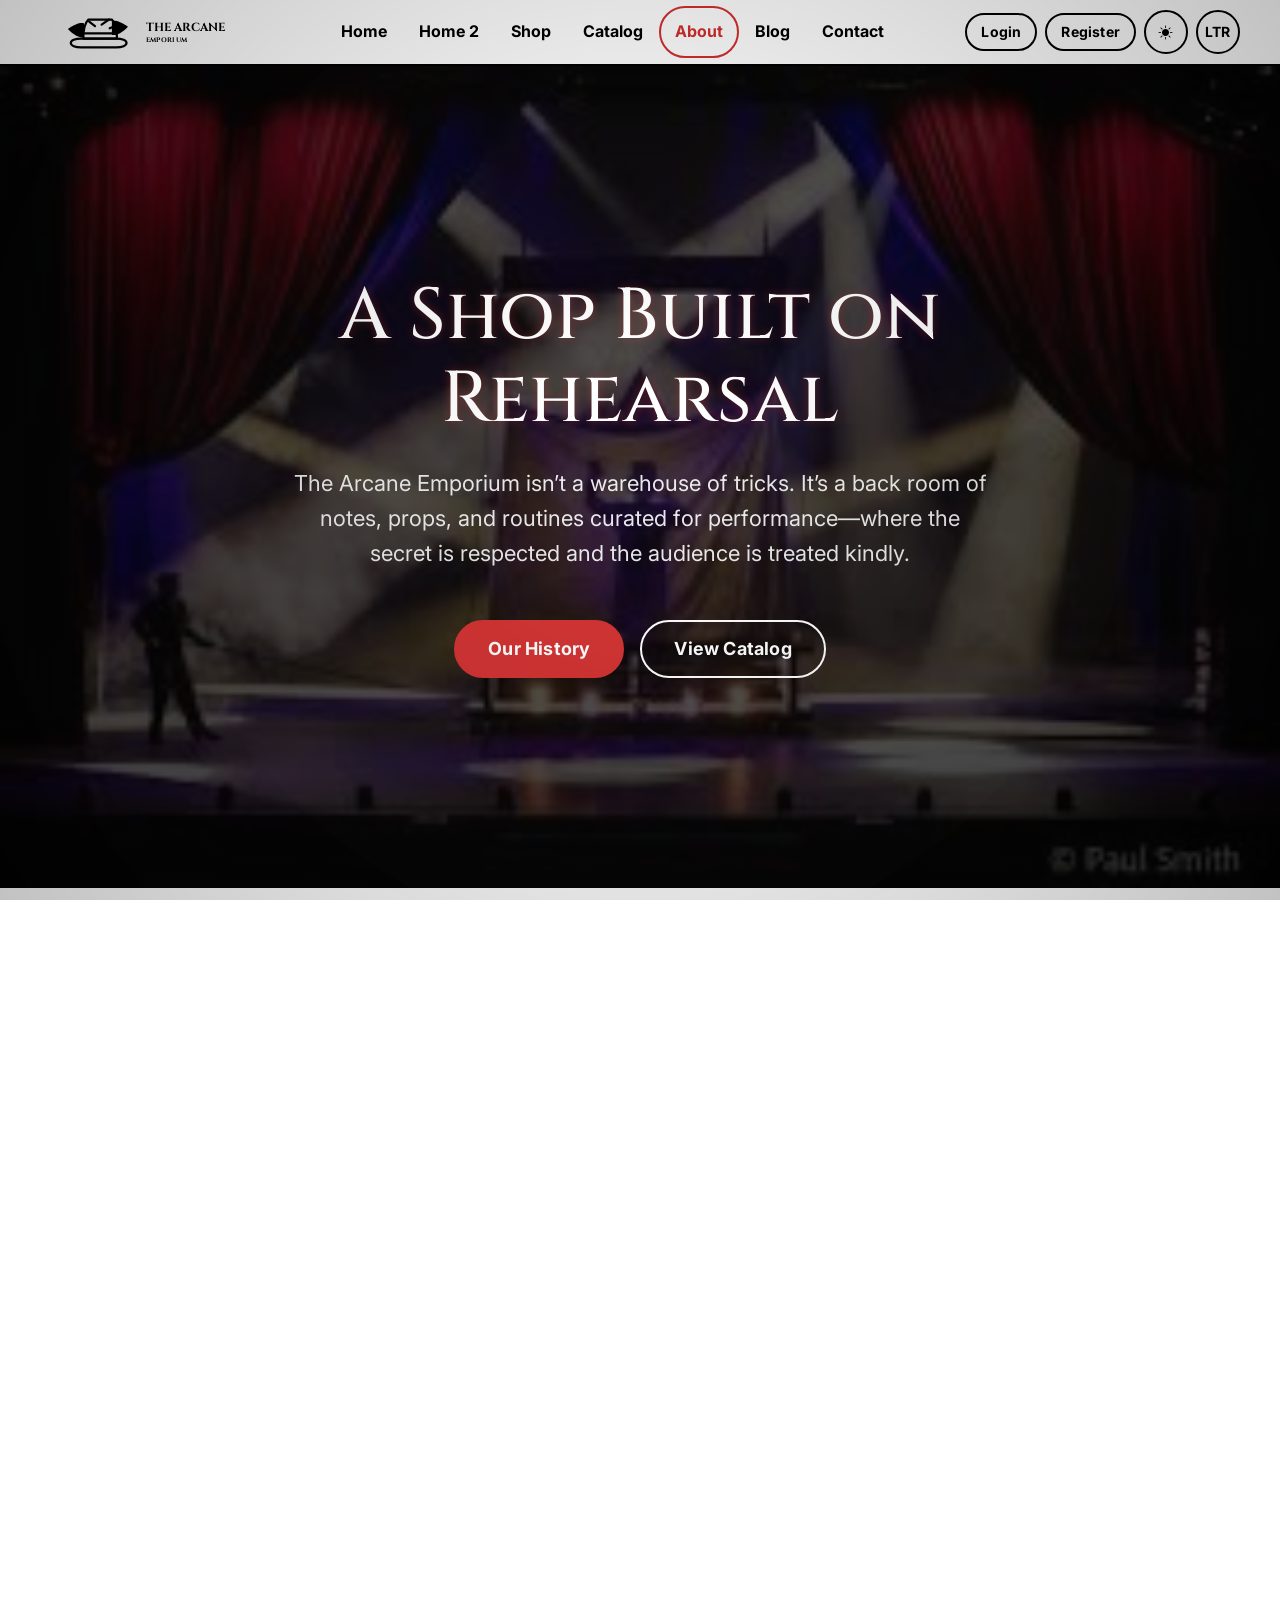
<file: about.html>
<!doctype html>
<html lang="en" dir="ltr">
  <head>
    <meta charset="utf-8" />
    <meta name="viewport" content="width=device-width, initial-scale=1" />
    <title>About — The Arcane Emporium</title>
    <meta name="description" content="Learn the story of The Arcane Emporium: a hidden shop founded on craft, rehearsal, and respect for the method." />
    <link rel="canonical" href="about.html" />

    <link rel="icon" type="image/svg+xml" href="assets/images/logo.svg" />

    <link rel="preconnect" href="https://fonts.googleapis.com" />
    <link rel="preconnect" href="https://fonts.gstatic.com" crossorigin />
    <link href="https://fonts.googleapis.com/css2?family=Cinzel:wght@600;700&family=Inter:wght@400;600;700;800&display=swap" rel="stylesheet" />

    <link href="https://cdn.jsdelivr.net/npm/bootstrap@5.3.3/dist/css/bootstrap.min.css" rel="stylesheet" />
    <link href="https://cdn.jsdelivr.net/npm/bootstrap-icons@1.11.3/font/bootstrap-icons.min.css" rel="stylesheet" />
    <link href="assets/css/style.css" rel="stylesheet" />
    <link href="assets/css/dark-mode.css" rel="stylesheet" />
    <link href="assets/css/rtl.css" rel="stylesheet" />

    <script type="application/ld+json">
      {
        "@context": "https://schema.org",
        "@type": "AboutPage",
        "name": "About The Arcane Emporium",
        "url": "about.html",
        "isPartOf": { "@type": "WebSite", "name": "The Arcane Emporium", "url": "index.html" }
      }
    </script>
  </head>
  <body data-ae-page="about">
    <a class="ae-skip" href="#main">Skip to content</a>
    <div data-ae-header></div>

    <main id="main">
    <section class="ae-section ae-section--full ae-dark-stage"
      style="background: linear-gradient(rgba(0,0,0,0.7), rgba(0,0,0,0.7)), url('assets/images/theater.jfif') center/cover no-repeat;">
      <div class="ae-container text-center">
        <div class="mx-auto" style="max-width: 800px;">
          <h1 class="ae-display mb-3" style="font-size: clamp(48px, 6vw, 72px);">A Shop Built on Rehearsal</h1>
          <p class="mt-4 mb-5 mx-auto" style="font-size: 22px; max-width: 50ch; line-height: 1.6; opacity: 0.9;">
            The Arcane Emporium isn’t a warehouse of tricks. It’s a back room of notes, props, and routines curated for performance—where the secret is respected
            and the audience is treated kindly.
          </p>
          <div class="d-flex align-items-center justify-content-center gap-3 flex-wrap">
            <a class="ae-btn ae-shimmer" href="#history" style="padding: 14px 32px; font-size: 18px;">
              Our History
            </a>
            <a class="ae-btn ae-btn--ghost" href="catlog.html" style="padding: 14px 32px; font-size: 18px;">
              View Catalog
            </a>
          </div>
        </div>
      </div>
    </section>

      <section id="history" class="ae-section">
        <div class="ae-container">
          <div class="row align-items-center g-4">
            <div class="col-lg-6">
              <div class="ae-feature">
                <h2 class="m-0">Origin story</h2>
                <p class="mt-3 mb-0" style="max-width:82ch;font-size:18px">
                  In 1987, a small group of performers began trading method notes behind a bookshop’s false wall. What started as a whisper network became a catalog,
                  then a community. We kept the same rule the whole time: describe the effect honestly, teach the handling responsibly, and never sell exposure.
                </p>
              </div>
            </div>
            <div class="col-lg-6">
              <div class="ae-card p-0 overflow-hidden">
                <img src="assets/images/shop_interior.png" alt="Interior of an old magic shop" class="w-100" style="height:400px; object-fit:cover; display:block" />
              </div>
            </div>
          </div>
        </div>
      </section>

      <section class="ae-section">
        <div class="ae-container">
          <h2 class="m-0">Timeline</h2>
          <p class="mt-2 mb-4" style="max-width:70ch">Not milestones—chapters. Each one written in performance dust.</p>

          <div class="ae-grid-2x2">
            <article class="ae-card p-0 overflow-hidden">
              <img src="assets/images/false.jpg" alt="A hidden shelf" class="w-100" style="height:200px; object-fit:cover" />
              <div class="p-4">
                <h3 class="m-0">1987 — The hidden shelf</h3>
                <p class="mt-3 mb-0">A false wall, a borrowed key, and the first binder of routines: cards, coins, and quiet astonishment.</p>
              </div>
            </article>
            <article class="ae-card p-0 overflow-hidden">
              <img src="assets/images/ancbook.jpg" alt="A catalog of magic" class="w-100" style="height:200px; object-fit:cover" />
              <div class="p-4">
                <h3 class="m-0">1999 — The catalog of effects</h3>
                <p class="mt-3 mb-0">We stopped listing props. We started listing outcomes: what the audience remembers the next day.</p>
              </div>
            </article>
            <article class="ae-card p-0 overflow-hidden">
              <img src="assets/images/envo.jfif" alt="Rehearsal letters" class="w-100" style="height:200px; object-fit:cover" />
              <div class="p-4">
                <h3 class="m-0">2012 — The rehearsal letters</h3>
                <p class="mt-3 mb-0">Weekly notes shipped with orders: scripting, timing, audience handling, and how to fail gracefully.</p>
              </div>
            </article>
            <article class="ae-card p-0 overflow-hidden">
              <img src="assets/images/performance_stage.png" alt="Magic performance" class="w-100" style="height:200px; object-fit:cover" />
              <div class="p-4">
                <h3 class="m-0">2026 — The Inner Circle</h3>
                <p class="mt-3 mb-0">A membership for those who want to practice: curated routines, performance drills, and honest reviews.</p>
              </div>
            </article>
          </div>
        </div>
      </section>

      <section class="ae-section ae-dark-stage">
        <div class="ae-container">
          <div class="ae-emboss">
            <h2 class="m-0">We sell wonder, not just props.</h2>
            <p class="mt-3 mb-0" style="max-width:78ch;margin-inline:auto">
              A prop is a tool. Wonder is what happens when the tool disappears from the audience’s mind and the impossible becomes the only explanation they have.
            </p>
          </div>
        </div>
      </section>

      <section class="ae-section">
        <div class="ae-container">
          <h2 class="m-0">What we value</h2>
          <p class="mt-2 mb-4" style="max-width:70ch">Four promises we keep with every listing and every order.</p>

          <div class="ae-grid-2x2">
            <article class="ae-card">
              <h3 class="m-0">Respect for method</h3>
              <p class="mt-3 mb-0">We never teach secrets in marketing. We teach them responsibly after purchase, with clear conditions.</p>
            </article>
            <article class="ae-card">
              <h3 class="m-0">Honest difficulty</h3>
              <p class="mt-3 mb-0">If it needs rehearsal, we say so. If it’s angle-sensitive, we say so. If it’s bold, we say so.</p>
            </article>
            <article class="ae-card">
              <h3 class="m-0">Performance over collecting</h3>
              <p class="mt-3 mb-0">We curate for routines you’ll do, not shelves you’ll fill. The best trick is the one you can repeat.</p>
            </article>
            <article class="ae-card">
              <h3 class="m-0">Audience care</h3>
              <p class="mt-3 mb-0">We design around spectators. The goal is astonishment with dignity—never embarrassment.</p>
            </article>
          </div>

          <div class="mt-4 d-flex align-items-center gap-2 flex-wrap">
            <a class="ae-btn" href="catlog.html">Browse the catalog</a>
            <a class="ae-btn ae-btn--ghost" href="contact.html">Ask a question</a>
          </div>
        </div>
      </section>
    </main>

    <div data-ae-footer></div>

    <script src="https://cdn.jsdelivr.net/npm/bootstrap@5.3.3/dist/js/bootstrap.bundle.min.js"></script>
    <script src="assets/js/main.js"></script>
  </body>
</html>
</file>
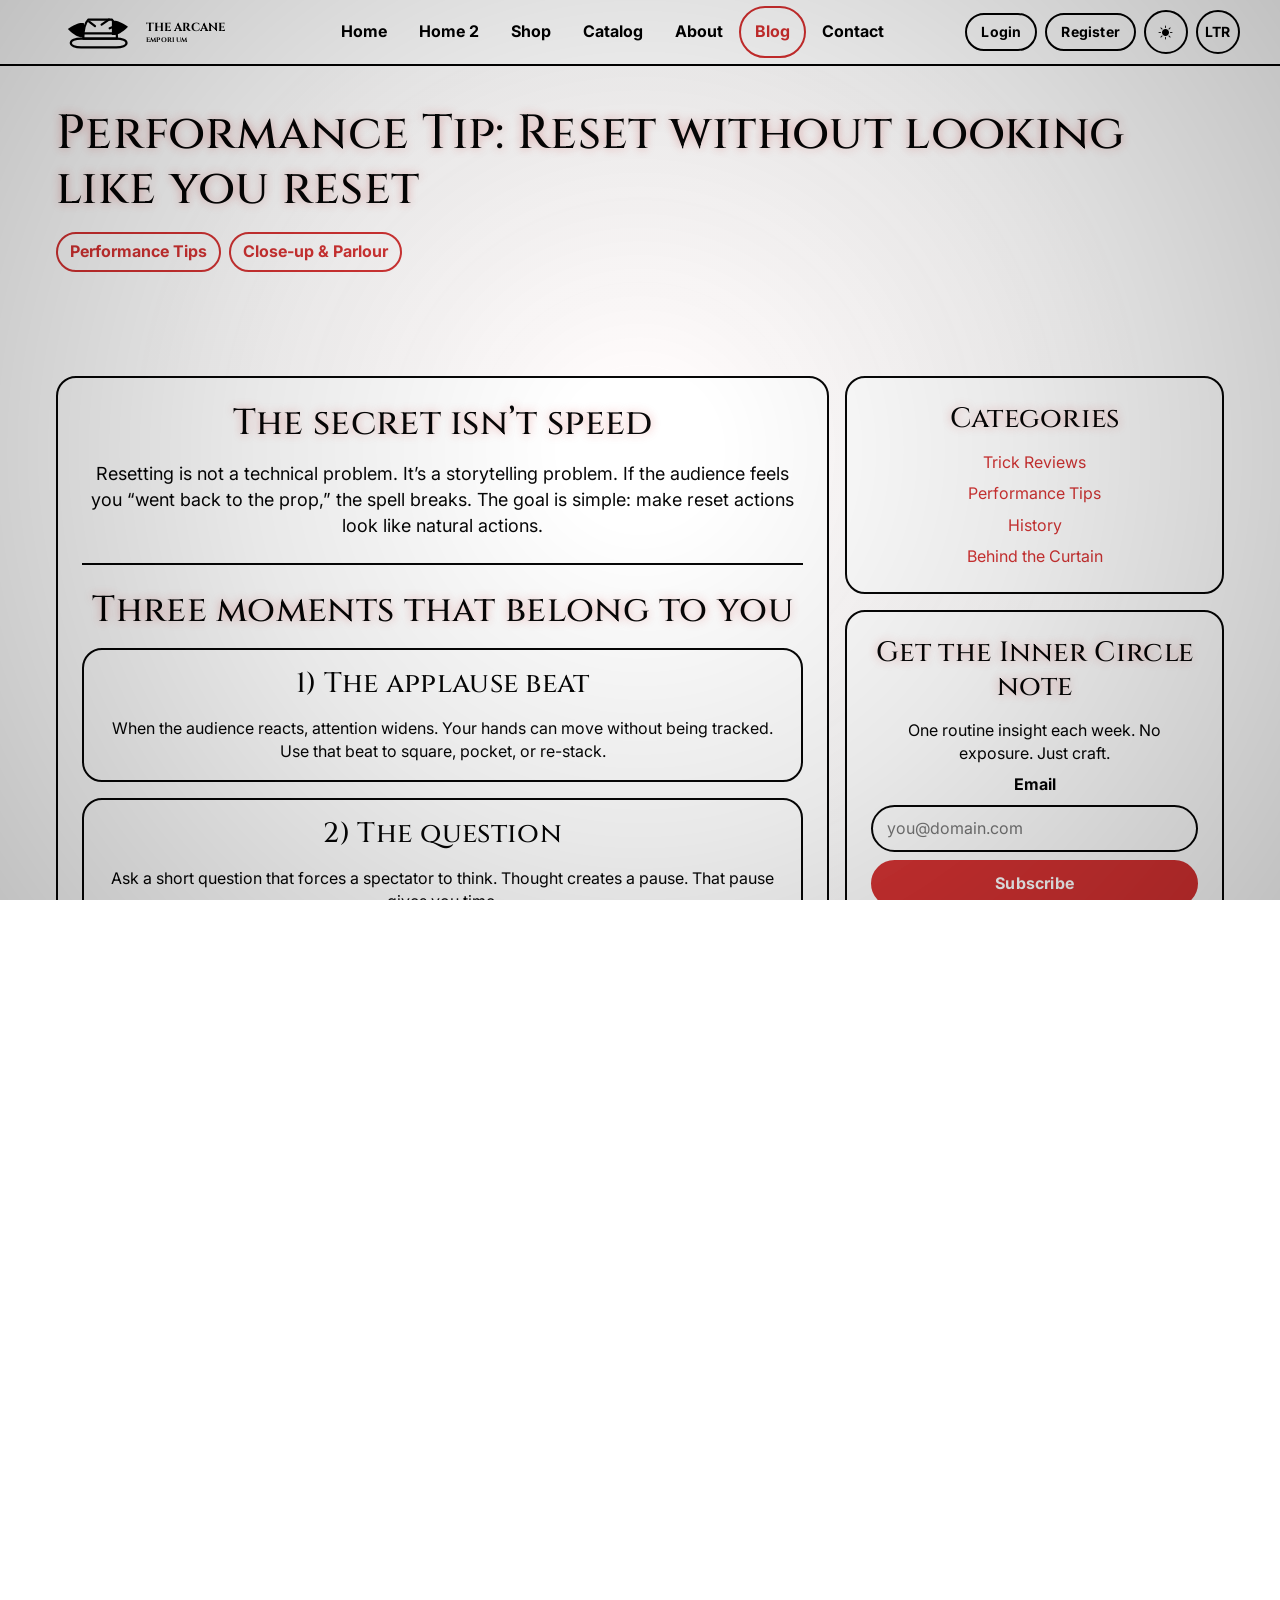
<file: blog-details.html>
<!doctype html>
<html lang="en" dir="ltr">
  <head>
    <meta charset="utf-8" />
    <meta name="viewport" content="width=device-width, initial-scale=1" />
    <title>Reset without looking like you reset — The Arcane Emporium</title>
    <meta name="description" content="Performance tip: how to reset props smoothly without breaking the spell, using applause beats and natural body turns." />
    <link rel="canonical" href="blog-details.html" />

    <link rel="icon" type="image/svg+xml" href="assets/images/logo.svg" />

    <link rel="preconnect" href="https://fonts.googleapis.com" />
    <link rel="preconnect" href="https://fonts.gstatic.com" crossorigin />
    <link href="https://fonts.googleapis.com/css2?family=Cinzel:wght@600;700&family=Inter:wght@400;600;700;800&display=swap" rel="stylesheet" />

    <link href="https://cdn.jsdelivr.net/npm/bootstrap@5.3.3/dist/css/bootstrap.min.css" rel="stylesheet" />
    <link href="https://cdn.jsdelivr.net/npm/bootstrap-icons@1.11.3/font/bootstrap-icons.min.css" rel="stylesheet" />
    <link href="assets/css/style.css" rel="stylesheet" />
    <link href="assets/css/dark-mode.css" rel="stylesheet" />
    <link href="assets/css/rtl.css" rel="stylesheet" />

    <script type="application/ld+json">
      {
        "@context": "https://schema.org",
        "@type": "BlogPosting",
        "headline": "Reset without looking like you reset",
        "description": "Applause beats, body turns, and prop management tactics that keep the set moving without breaking the spell.",
        "datePublished": "2026-03-01",
        "author": { "@type": "Organization", "name": "The Arcane Emporium" },
        "publisher": { "@type": "Organization", "name": "The Arcane Emporium", "logo": { "@type": "ImageObject", "url": "assets/images/logo.svg" } },
        "mainEntityOfPage": { "@type": "WebPage", "@id": "blog-details.html" }
      }
    </script>
  </head>
  <body data-ae-page="blog">
    <a class="ae-skip" href="#main">Skip to content</a>
    <div data-ae-header></div>

    <main id="main">
      <section class="ae-section ae-section--tight">
        <div class="ae-container">
          <h1 class="m-0">Performance Tip: Reset without looking like you reset</h1>
          <div class="mt-3 d-flex align-items-center gap-2 flex-wrap">
            <span class="ae-pill">Performance Tips</span>
            <span class="ae-pill">Close-up &amp; Parlour</span>
          </div>
        </div>
      </section>

      <section class="ae-section">
        <div class="ae-container">
          <div class="row g-3">
            <article class="col-12 col-lg-8">
              <div class="ae-card">
                <h2 class="m-0">The secret isn’t speed</h2>
                <p class="mt-3 mb-0" style="font-size:18px;max-width:86ch">
                  Resetting is not a technical problem. It’s a storytelling problem. If the audience feels you “went back to the prop,” the spell breaks.
                  The goal is simple: make reset actions look like natural actions.
                </p>

                <hr class="my-4" style="border-top:2px solid var(--ae-border);opacity:1" />

                <h2 class="m-0">Three moments that belong to you</h2>
                <div class="mt-3 d-grid gap-3">
                  <div class="ae-border ae-rounded p-3">
                    <h3 class="m-0">1) The applause beat</h3>
                    <p class="mt-3 mb-0">
                      When the audience reacts, attention widens. Your hands can move without being tracked. Use that beat to square, pocket, or re-stack.
                    </p>
                  </div>
                  <div class="ae-border ae-rounded p-3">
                    <h3 class="m-0">2) The question</h3>
                    <p class="mt-3 mb-0">
                      Ask a short question that forces a spectator to think. Thought creates a pause. That pause gives you time.
                    </p>
                  </div>
                  <div class="ae-border ae-rounded p-3">
                    <h3 class="m-0">3) The turn</h3>
                    <p class="mt-3 mb-0">
                      If you must do something sensitive, step to adjust the angle of the group. A body turn is a natural justification for hand travel.
                    </p>
                  </div>
                </div>

                <hr class="my-4" style="border-top:2px solid var(--ae-border);opacity:1" />

                <h2 class="m-0">A practical checklist</h2>
                <ul class="mt-3 mb-0" style="padding-inline-start:22px">
                  <li>Can you reset while making eye contact?</li>
                  <li>Can you reset while speaking a single sentence?</li>
                  <li>Does the prop ever leave the audience’s imagination and become “an object” again?</li>
                  <li>Do you have a natural reason to reach a pocket or case?</li>
                </ul>

                <div class="mt-4 d-flex align-items-center gap-2 flex-wrap">
                  <a class="ae-btn" href="catlog.html">Browse routines</a>
                  <a class="ae-btn ae-btn--ghost" href="blog.html">Back to blog</a>
                </div>
              </div>
            </article>

            <aside class="col-12 col-lg-4" aria-label="Sidebar">
              <div class="d-grid gap-3">
                <div class="ae-card">
                  <h2 class="h3 m-0">Categories</h2>
                  <div class="mt-3 d-grid gap-2">
                    <a href="blog.html">Trick Reviews</a>
                    <a href="blog.html">Performance Tips</a>
                    <a href="blog.html">History</a>
                    <a href="blog.html">Behind the Curtain</a>
                  </div>
                </div>

                <div class="ae-card">
                  <h2 class="h3 m-0">Get the Inner Circle note</h2>
                  <p class="mt-3 mb-2">One routine insight each week. No exposure. Just craft.</p>
                  <form class="d-grid gap-2" data-ae-validate novalidate>
                    <label class="fw-bold" for="blogNewsletter">Email</label>
                    <input class="ae-form-control" id="blogNewsletter" name="email" type="email" placeholder="you@domain.com" required />
                    <div class="invalid-feedback">Enter a valid email address.</div>
                    <button class="ae-btn" type="submit">Subscribe</button>
                  </form>
                </div>

                <div class="ae-card">
                  <h2 class="h3 m-0">Related reads</h2>
                  <div class="mt-3 d-grid gap-2">
                    <a href="blog-details.html">When “Self-Working” isn’t easy</a>
                    <a href="blog-details.html">The evolution of the packet trick</a>
                  </div>
                </div>
              </div>
            </aside>
          </div>
        </div>
      </section>
    </main>

    <div data-ae-footer></div>

    <script src="https://cdn.jsdelivr.net/npm/bootstrap@5.3.3/dist/js/bootstrap.bundle.min.js"></script>
    <script src="assets/js/main.js"></script>
  </body>
</html>
</file>
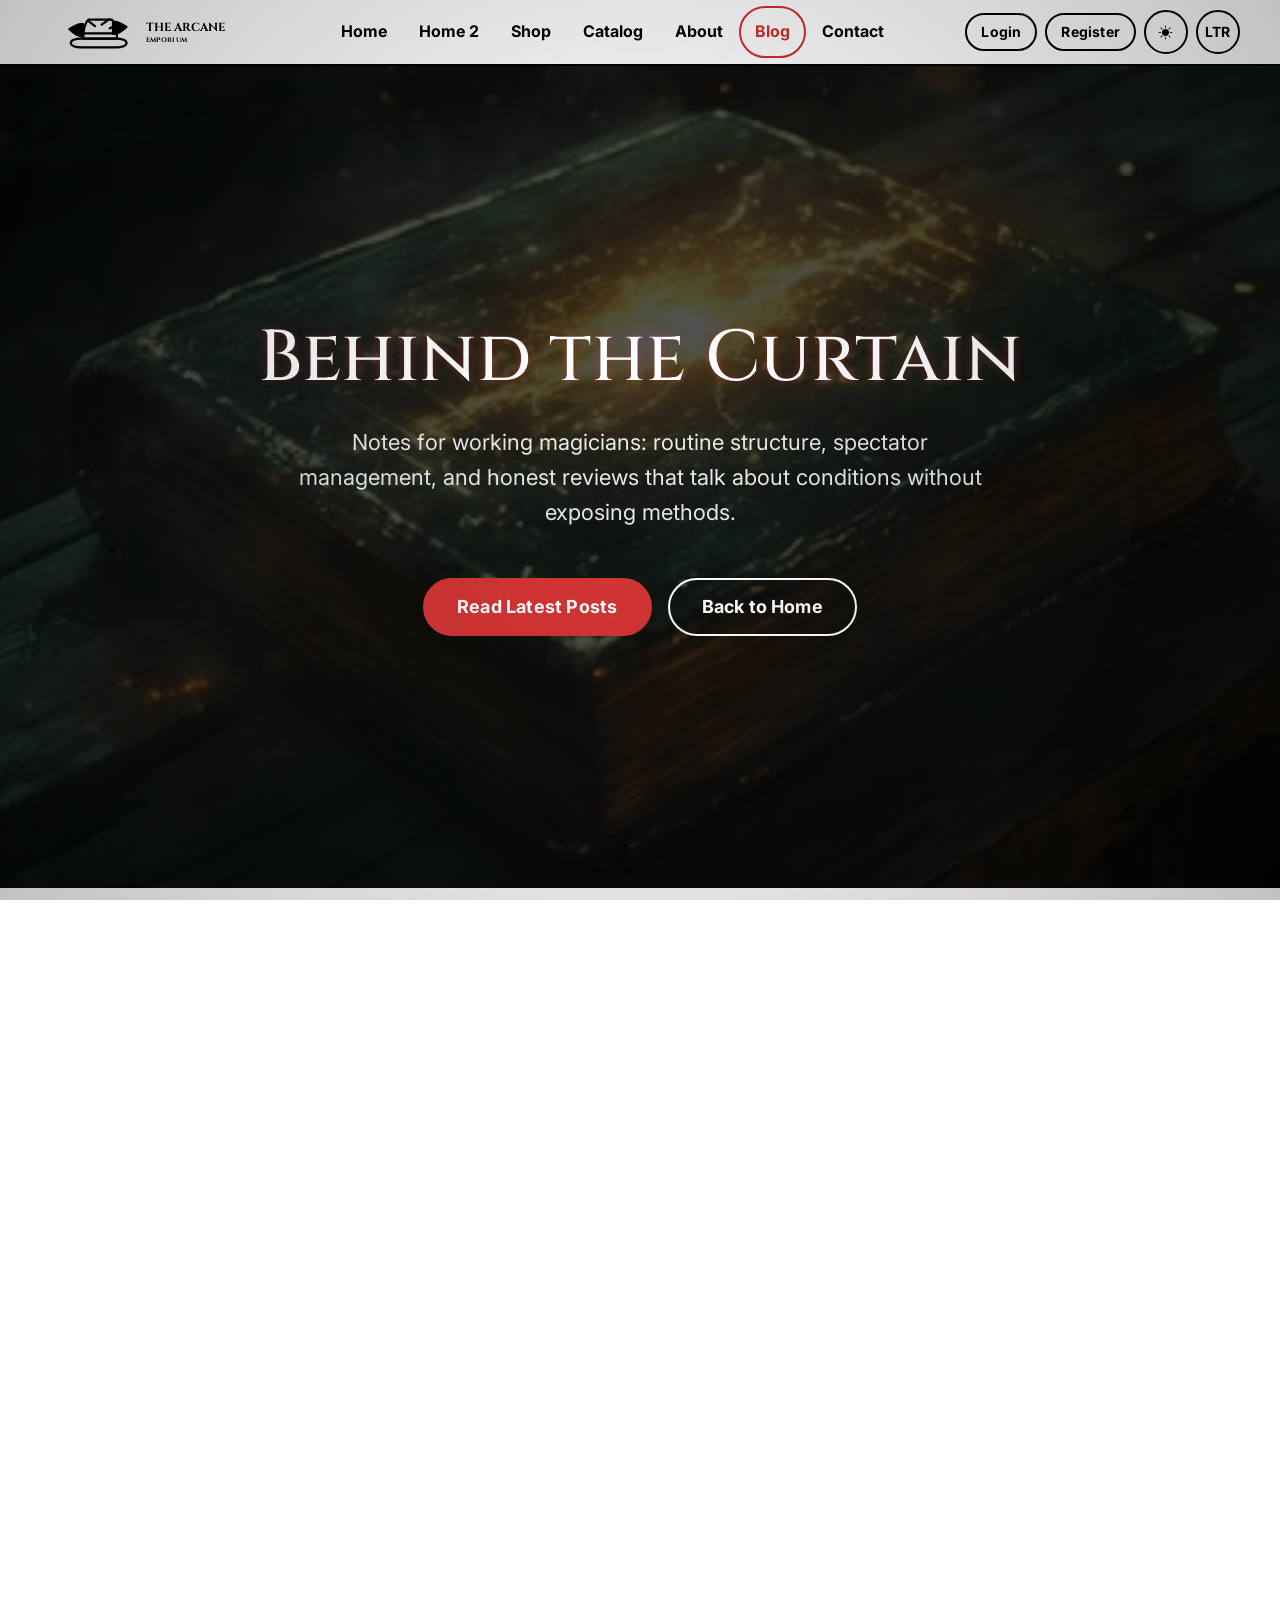
<file: blog.html>
<!doctype html>
<html lang="en" dir="ltr">
  <head>
    <meta charset="utf-8" />
    <meta name="viewport" content="width=device-width, initial-scale=1" />
    <title>Blog — The Arcane Emporium</title>
    <meta name="description" content="Read trick reviews, performance tips, magic history, and behind-the-curtain notes from The Arcane Emporium." />
    <link rel="canonical" href="blog.html" />

    <link rel="icon" type="image/svg+xml" href="assets/images/logo.svg" />

    <link rel="preconnect" href="https://fonts.googleapis.com" />
    <link rel="preconnect" href="https://fonts.gstatic.com" crossorigin />
    <link href="https://fonts.googleapis.com/css2?family=Cinzel:wght@600;700&family=Inter:wght@400;600;700;800&display=swap" rel="stylesheet" />

    <link href="https://cdn.jsdelivr.net/npm/bootstrap@5.3.3/dist/css/bootstrap.min.css" rel="stylesheet" />
    <link href="https://cdn.jsdelivr.net/npm/bootstrap-icons@1.11.3/font/bootstrap-icons.min.css" rel="stylesheet" />
    <link href="assets/css/style.css" rel="stylesheet" />
    <link href="assets/css/dark-mode.css" rel="stylesheet" />
    <link href="assets/css/rtl.css" rel="stylesheet" />

    <script type="application/ld+json">
      {
        "@context": "https://schema.org",
        "@type": "Blog",
        "name": "The Arcane Emporium Blog",
        "url": "blog.html",
        "isPartOf": { "@type": "WebSite", "name": "The Arcane Emporium", "url": "index.html" }
      }
    </script>
  </head>
  <body data-ae-page="blog">
    <a class="ae-skip" href="#main">Skip to content</a>
    <div data-ae-header></div>

    <main id="main">
    <section class="ae-section ae-section--full ae-dark-stage"
      style="background: linear-gradient(rgba(0,0,0,0.7), rgba(0,0,0,0.7)), url('assets/images/ancbook.jpg') center/cover no-repeat;">
      <div class="ae-container text-center">
        <div class="mx-auto" style="max-width: 800px;">
          <h1 class="ae-display mb-3" style="font-size: clamp(48px, 6vw, 72px);">Behind the Curtain</h1>
          <p class="mt-4 mb-5 mx-auto" style="font-size: 22px; max-width: 50ch; line-height: 1.6; opacity: 0.9;">
            Notes for working magicians: routine structure, spectator management, and honest reviews that talk about conditions without exposing methods.
          </p>
          <div class="d-flex align-items-center justify-content-center gap-3 flex-wrap">
            <a class="ae-btn ae-shimmer" href="#posts" style="padding: 14px 32px; font-size: 18px;">
              Read Latest Posts
            </a>
            <a class="ae-btn ae-btn--ghost" href="index.html" style="padding: 14px 32px; font-size: 18px;">
              Back to Home
            </a>
          </div>
        </div>
      </div>
    </section>

      <section id="posts" class="ae-section">
        <div class="ae-container">
          <div class="ae-feature">
            <h2 class="m-0">Search and filter</h2>
            <div class="mt-3 ae-grid-2x2" data-ae-blog-controls>
              <div>
                <label class="fw-bold" for="aeBlogSearch">Search</label>
                <input class="ae-form-control w-100" id="aeBlogSearch" type="search" placeholder="Search posts…" data-ae-blog-search />
              </div>
              <div>
                <label class="fw-bold" for="aeBlogFilter">Filter</label>
                <select class="ae-form-control w-100" id="aeBlogFilter" data-ae-blog-filter>
                  <option value="all">All</option>
                  <option value="Trick Reviews">Trick Reviews</option>
                  <option value="Performance Tips">Performance Tips</option>
                  <option value="History">History</option>
                  <option value="Behind the Curtain">Behind the Curtain</option>
                </select>
              </div>
            </div>
            <p class="mt-3 mb-0" data-ae-blog-count style="font-weight:800"></p>
          </div>
        </div>
      </section>

      <section class="ae-section">
        <div class="ae-container">
          <div class="d-grid gap-4" data-ae-blog-list>
            <article class="ae-card p-0 overflow-hidden" data-ae-post data-category="Trick Reviews" data-title="When self-working isn't easy">
              <img src="assets/images/cards.jfif" alt="Playing cards" class="w-100" style="height:240px; object-fit:cover" />
              <div class="p-4">
                <div class="d-flex align-items-center justify-content-between gap-2 flex-wrap">
                  <h2 class="h3 m-0">Trick Review: When “Self-Working” isn’t easy</h2>
                  <span class="ae-pill">Trick Reviews</span>
                </div>
                <p class="mt-3 mb-3">
                  The method may be simple, but the performance can be fragile. Learn how pacing, framing, and spectator choices make “automatic” feel impossible.
                </p>
                <a class="ae-btn ae-btn--ghost" href="blog-details.html">Read</a>
              </div>
            </article>

            <article class="ae-card p-0 overflow-hidden" data-ae-post data-category="Performance Tips" data-title="Reset without looking like you reset">
              <img src="assets/images/mb.jpg" alt="Performance management" class="w-100" style="height:240px; object-fit:cover" />
              <div class="p-4">
                <div class="d-flex align-items-center justify-content-between gap-2 flex-wrap">
                  <h2 class="h3 m-0">Performance Tip: Reset without looking like you reset</h2>
                  <span class="ae-pill">Performance Tips</span>
                </div>
                <p class="mt-3 mb-3">
                  Build hidden resets into applause beats, body turns, and prop management so your set stays smooth and the magic stays clean.
                </p>
                <a class="ae-btn ae-btn--ghost" href="blog-details.html">Read</a>
              </div>
            </article>

            <article class="ae-card p-0 overflow-hidden" data-ae-post data-category="History" data-title="The evolution of the packet trick">
              <img src="assets/images/strreet.jfif" alt="History of magic" class="w-100" style="height:240px; object-fit:cover" />
              <div class="p-4">
                <div class="d-flex align-items-center justify-content-between gap-2 flex-wrap">
                  <h2 class="h3 m-0">History: The evolution of the packet trick</h2>
                  <span class="ae-pill">History</span>
                </div>
                <p class="mt-3 mb-3">
                  From small gambling demonstrations to modern close-up theatre, packet effects changed how magicians think about structure and climax.
                </p>
                <a class="ae-btn ae-btn--ghost" href="blog-details.html">Read</a>
              </div>
            </article>

            <article class="ae-card p-0 overflow-hidden" data-ae-post data-category="Behind the Curtain" data-title="How we write product descriptions">
              <img src="assets/images/table.jfif" alt="Product descriptions" class="w-100" style="height:240px; object-fit:cover" />
              <div class="p-4">
                <div class="d-flex align-items-center justify-content-between gap-2 flex-wrap">
                  <h2 class="h3 m-0">Behind the Curtain: How we write product descriptions</h2>
                  <span class="ae-pill">Behind the Curtain</span>
                </div>
                <p class="mt-3 mb-3">
                  We describe conditions, props, and audience experience—never the method. Here’s our checklist for honest listings without exposure.
                </p>
                <a class="ae-btn ae-btn--ghost" href="blog-details.html">Read</a>
              </div>
            </article>
          </div>
        </div>
      </section>
    </main>

    <div data-ae-footer></div>

    <script src="https://cdn.jsdelivr.net/npm/bootstrap@5.3.3/dist/js/bootstrap.bundle.min.js"></script>
    <script src="assets/js/main.js"></script>
  </body>
</html>
</file>
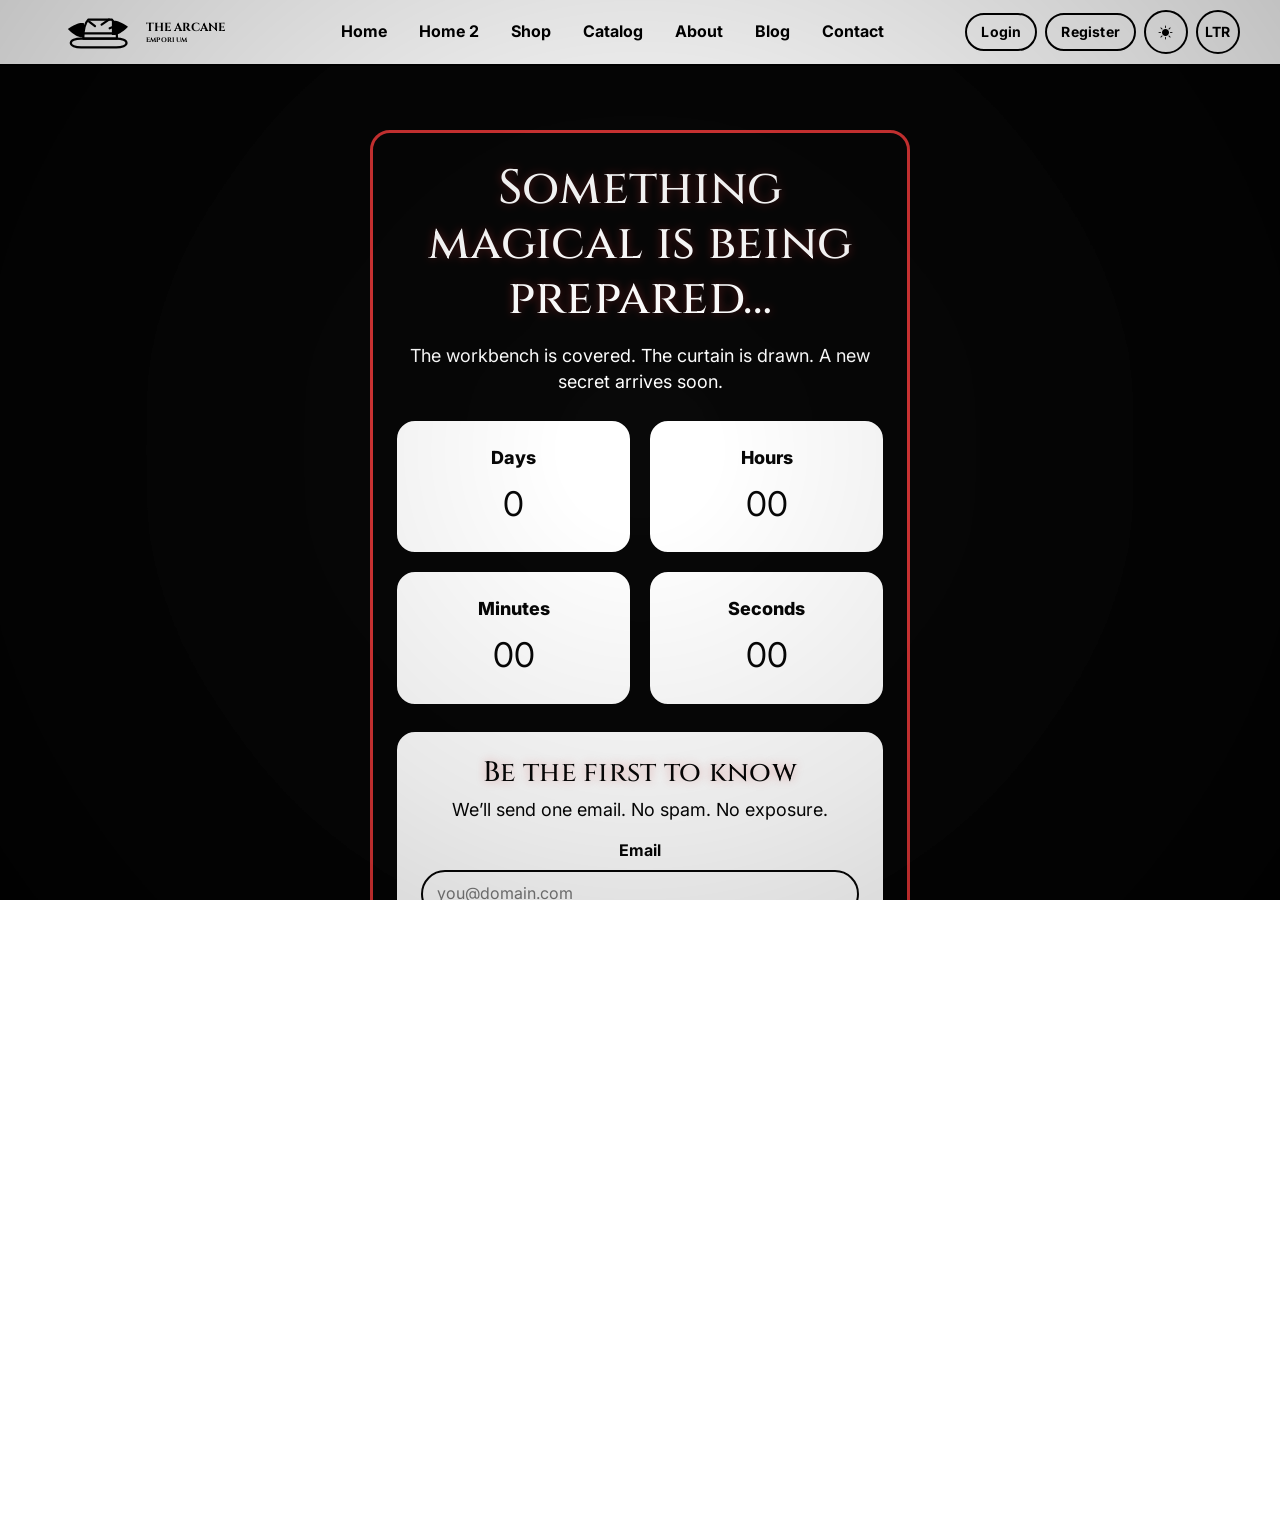
<file: coming-soon.html>
<!doctype html>
<html lang="en" dir="ltr">
  <head>
    <meta charset="utf-8" />
    <meta name="viewport" content="width=device-width, initial-scale=1" />
    <title>Coming Soon — The Arcane Emporium</title>
    <meta name="description" content="Something magical is being prepared. Join the list and be the first to know when the next secret arrives." />
    <link rel="canonical" href="coming-soon.html" />

    <link rel="icon" type="image/svg+xml" href="assets/images/logo.svg" />

    <link rel="preconnect" href="https://fonts.googleapis.com" />
    <link rel="preconnect" href="https://fonts.gstatic.com" crossorigin />
    <link href="https://fonts.googleapis.com/css2?family=Cinzel:wght@600;700&family=Inter:wght@400;600;700;800&display=swap" rel="stylesheet" />

    <link href="https://cdn.jsdelivr.net/npm/bootstrap@5.3.3/dist/css/bootstrap.min.css" rel="stylesheet" />
    <link href="https://cdn.jsdelivr.net/npm/bootstrap-icons@1.11.3/font/bootstrap-icons.min.css" rel="stylesheet" />
    <link href="assets/css/style.css" rel="stylesheet" />
    <link href="assets/css/dark-mode.css" rel="stylesheet" />
    <link href="assets/css/rtl.css" rel="stylesheet" />
  </head>
  <body>
    <a class="ae-skip" href="#main">Skip to content</a>
    <div data-ae-header></div>

    <main id="main" class="ae-section ae-section--full ae-dark-stage">
      <div class="ae-container">
        <div class="ae-door-wrap">
          <div class="ae-emboss">
            <h1 class="m-0">Something magical is being prepared…</h1>
            <p class="mt-3 mb-4" style="font-size:18px;max-width:70ch;margin-inline:auto">
              The workbench is covered. The curtain is drawn. A new secret arrives soon.
            </p>

            <div class="ae-grid-2x2" data-ae-countdown data-ae-target="2026-06-01T00:00:00">
              <div class="ae-card ae-surface text-center">
                <p class="m-0" style="font-weight:800">Days</p>
                <p class="mt-2 mb-0" style="font-size:34px" data-ae-cd-days>0</p>
              </div>
              <div class="ae-card ae-surface text-center">
                <p class="m-0" style="font-weight:800">Hours</p>
                <p class="mt-2 mb-0" style="font-size:34px" data-ae-cd-hours>00</p>
              </div>
              <div class="ae-card ae-surface text-center">
                <p class="m-0" style="font-weight:800">Minutes</p>
                <p class="mt-2 mb-0" style="font-size:34px" data-ae-cd-mins>00</p>
              </div>
              <div class="ae-card ae-surface text-center">
                <p class="m-0" style="font-weight:800">Seconds</p>
                <p class="mt-2 mb-0" style="font-size:34px" data-ae-cd-secs>00</p>
              </div>
            </div>

            <div class="mt-4 ae-card ae-surface">
              <h2 class="h3 m-0">Be the first to know</h2>
              <p class="mt-2 mb-3">We’ll send one email. No spam. No exposure.</p>
              <form class="d-grid gap-2" data-ae-validate novalidate>
                <label class="fw-bold" for="soonEmail">Email</label>
                <input class="ae-form-control" id="soonEmail" name="email" type="email" placeholder="you@domain.com" required />
                <div class="invalid-feedback">Enter a valid email address.</div>
                <button class="ae-btn" type="submit">Notify me</button>
              </form>
            </div>

            <div class="mt-4">
              <a class="ae-btn ae-btn--ghost" href="index.html">Return to the hidden door</a>
            </div>
          </div>
        </div>
      </div>
    </main>

    <div data-ae-footer></div>

    <script src="https://cdn.jsdelivr.net/npm/bootstrap@5.3.3/dist/js/bootstrap.bundle.min.js"></script>
    <script src="assets/js/main.js"></script>
  </body>
</html>
</file>
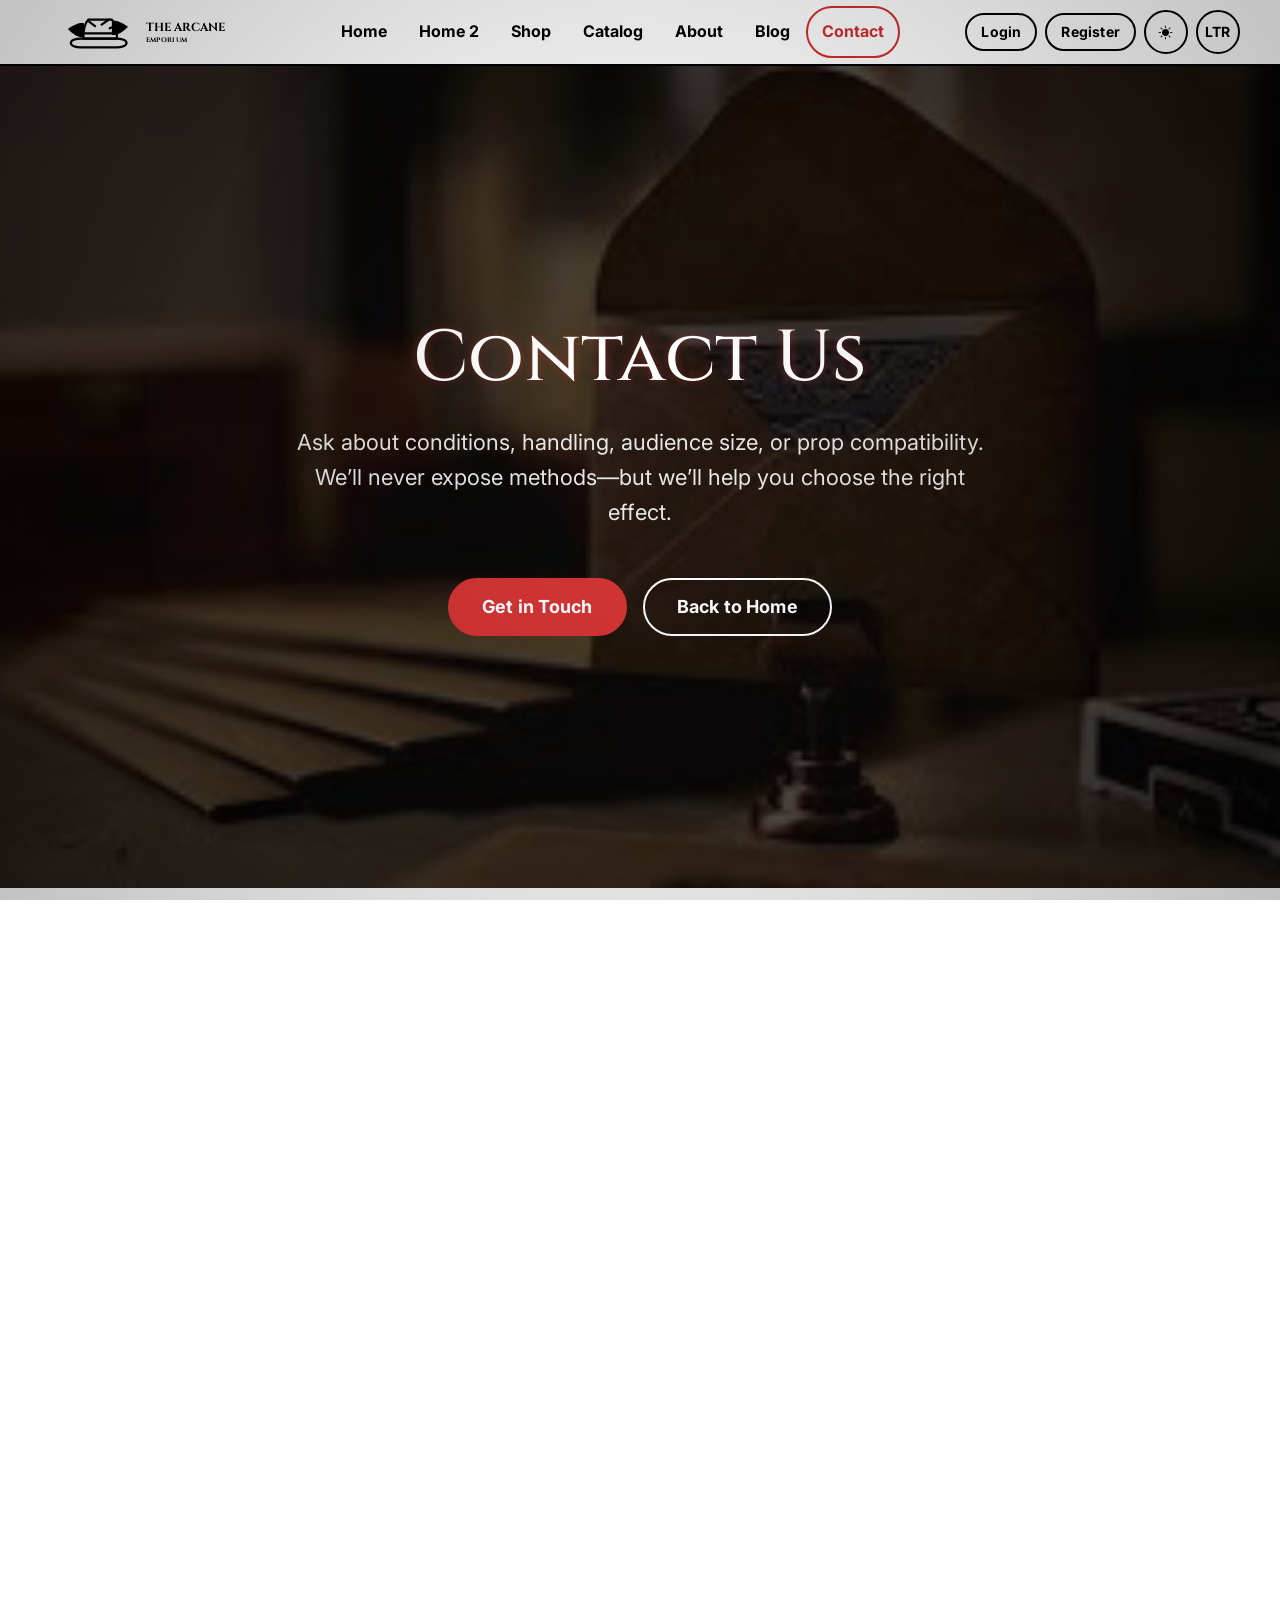
<file: contact.html>
<!doctype html>
<html lang="en" dir="ltr">
  <head>
    <meta charset="utf-8" />
    <meta name="viewport" content="width=device-width, initial-scale=1" />
    <title>Contact — The Arcane Emporium</title>
    <meta name="description" content="Contact The Arcane Emporium. Ask about difficulty, audience size, prop compatibility, or shipping—without exposure." />
    <link rel="canonical" href="contact.html" />

    <link rel="icon" type="image/svg+xml" href="assets/images/logo.svg" />

    <link rel="preconnect" href="https://fonts.googleapis.com" />
    <link rel="preconnect" href="https://fonts.gstatic.com" crossorigin />
    <link href="https://fonts.googleapis.com/css2?family=Cinzel:wght@600;700&family=Inter:wght@400;600;700;800&display=swap" rel="stylesheet" />

    <link href="https://cdn.jsdelivr.net/npm/bootstrap@5.3.3/dist/css/bootstrap.min.css" rel="stylesheet" />
    <link href="https://cdn.jsdelivr.net/npm/bootstrap-icons@1.11.3/font/bootstrap-icons.min.css" rel="stylesheet" />
    <link href="assets/css/style.css" rel="stylesheet" />
    <link href="assets/css/dark-mode.css" rel="stylesheet" />
    <link href="assets/css/rtl.css" rel="stylesheet" />

    <script type="application/ld+json">
      {
        "@context": "https://schema.org",
        "@type": "ContactPage",
        "name": "Contact The Arcane Emporium",
        "url": "contact.html",
        "isPartOf": { "@type": "WebSite", "name": "The Arcane Emporium", "url": "index.html" }
      }
    </script>
  </head>
  <body data-ae-page="contact">
    <a class="ae-skip" href="#main">Skip to content</a>
    <div data-ae-header></div>

    <main id="main">
    <section class="ae-section ae-section--full ae-dark-stage"
      style="background: linear-gradient(rgba(0,0,0,0.7), rgba(0,0,0,0.7)), url('assets/images/envo.jfif') center/cover no-repeat;">
      <div class="ae-container text-center">
        <div class="mx-auto" style="max-width: 800px;">
          <h1 class="ae-display mb-3" style="font-size: clamp(48px, 6vw, 72px);">Contact Us</h1>
          <p class="mt-4 mb-5 mx-auto" style="font-size: 22px; max-width: 50ch; line-height: 1.6; opacity: 0.9;">
            Ask about conditions, handling, audience size, or prop compatibility. We’ll never expose methods—but we’ll help you choose the right effect.
          </p>
          <div class="d-flex align-items-center justify-content-center gap-3 flex-wrap">
            <a class="ae-btn ae-shimmer" href="#contact-info" style="padding: 14px 32px; font-size: 18px;">
              Get in Touch
            </a>
            <a class="ae-btn ae-btn--ghost" href="index.html" style="padding: 14px 32px; font-size: 18px;">
              Back to Home
            </a>
          </div>
        </div>
      </div>
    </section>

      <section id="contact-info" class="ae-section">
        <div class="ae-container">
          <div class="ae-grid-2x2">
            <div class="ae-card p-0 overflow-hidden">
              <img src="assets/images/envo.jfif" alt="Communication" class="w-100" style="height:200px; object-fit:cover" />
              <div class="p-4">
                <h2 class="h3 m-0">Contact Information</h2>
                <div class="mt-4 d-grid gap-3">
                  <div class="d-flex align-items-center gap-3">
                    <div class="ae-contact-icon">
                      <i class="bi bi-envelope-fill"></i>
                    </div>
                    <div>
                      <div class="ae-contact-info-label">Email</div>
                      <div class="ae-contact-info-value">hello@Aemporium.com</div>
                    </div>
                  </div>
                  <div class="d-flex align-items-center gap-3">
                    <div class="ae-contact-icon">
                      <i class="bi bi-telephone-fill"></i>
                    </div>
                    <div>
                      <div class="ae-contact-info-label">Phone</div>
                      <div class="ae-contact-info-value">+1 (555) 123-4567</div>
                    </div>
                  </div>
                  <div class="d-flex align-items-center gap-3">
                    <div class="ae-contact-icon">
                      <i class="bi bi-geo-alt-fill"></i>
                    </div>
                    <div>
                      <div class="ae-contact-info-label">Location</div>
                      <div class="ae-contact-info-value">San Francisco, CA</div>
                    </div>
                  </div>
                </div>

                <div class="mt-4 pt-2">
                  <h3 class="h5 mb-3" style="font-family:Inter,sans-serif; font-weight:700">Connect With Us</h3>
                  <div class="ae-social-links">
                    <a href="#" class="ae-social-link facebook" title="Facebook">
                      <i class="bi bi-facebook"></i>
                    </a>
                    <a href="#" class="ae-social-link twitter" title="Twitter">
                      <i class="bi bi-twitter-x"></i>
                    </a>
                    <a href="#" class="ae-social-link instagram" title="Instagram">
                      <i class="bi bi-instagram"></i>
                    </a>
                    <a href="#" class="ae-social-link youtube" title="YouTube">
                      <i class="bi bi-youtube"></i>
                    </a>
                  </div>
                </div>
              </div>
            </div>

            <div class="ae-card">
              <form class="d-grid gap-3" data-ae-validate novalidate>
                <div>
                  <label class="fw-bold" for="contactName">Name</label>
                  <input class="ae-form-control w-100" id="contactName" name="name" type="text" required minlength="2" />
                  <div class="invalid-feedback">Enter your name (at least 2 characters).</div>
                </div>

                <div>
                  <label class="fw-bold" for="contactEmail">Email</label>
                  <input class="ae-form-control w-100" id="contactEmail" name="email" type="email" required />
                  <div class="invalid-feedback">Enter a valid email address.</div>
                </div>

                <div>
                  <label class="fw-bold" for="contactSubject">Subject</label>
                  <select class="ae-form-control w-100" id="contactSubject" name="subject" required>
                    <option value="">Choose one…</option>
                    <option>Difficulty &amp; skill level</option>
                    <option>Audience size &amp; performance type</option>
                    <option>Prop compatibility &amp; reset time</option>
                    <option>Shipping &amp; returns</option>
                    <option>Account support</option>
                  </select>
                  <div class="invalid-feedback">Pick a subject so we can route your message.</div>
                </div>

                <div>
                  <label class="fw-bold" for="contactMessage">Message</label>
                  <textarea class="ae-form-area w-100" id="contactMessage" name="message" required minlength="10"></textarea>
                  <div class="invalid-feedback">Write at least 10 characters so we can help.</div>
                </div>

                <button class="ae-btn" type="submit">Send message</button>
              </form>
            </div>
          </div>
        </div>
      <section class="ae-section">
        <div class="ae-container">
          <h2 class="m-0">Find the secret entrance</h2>
          <p class="mt-2 mb-4" style="max-width:70ch">We’re located behind the old clock tower. If the door is locked, knock three times.</p>
          <div class="ae-card p-0 overflow-hidden" style="height: 450px;">
            <iframe 
              src="https://www.google.com/maps/embed?pb=!1m18!1m12!1m3!1d3153.8354345093747!2d-122.4194154846826!3d37.77492947975935!2m3!1f0!2f0!3f0!3m2!1i1024!2i768!4f13.1!3m3!1m2!1s0x8085809c6c8f4459%3A0xb10ed6d9b5050fa5!2sSan%20Francisco%2C%20CA!5e0!3m2!1sen!2sus!4v1634567890123!5m2!1sen!2sus" 
              width="100%" 
              height="100%" 
              style="border:0;" 
              allowfullscreen="" 
              loading="lazy" 
              title="Location map">
            </iframe>
          </div>
        </div>
      </section>
    </main>

    <div data-ae-footer></div>

    <script src="https://cdn.jsdelivr.net/npm/bootstrap@5.3.3/dist/js/bootstrap.bundle.min.js"></script>
    <script src="assets/js/main.js"></script>
  </body>
</html>
</file>
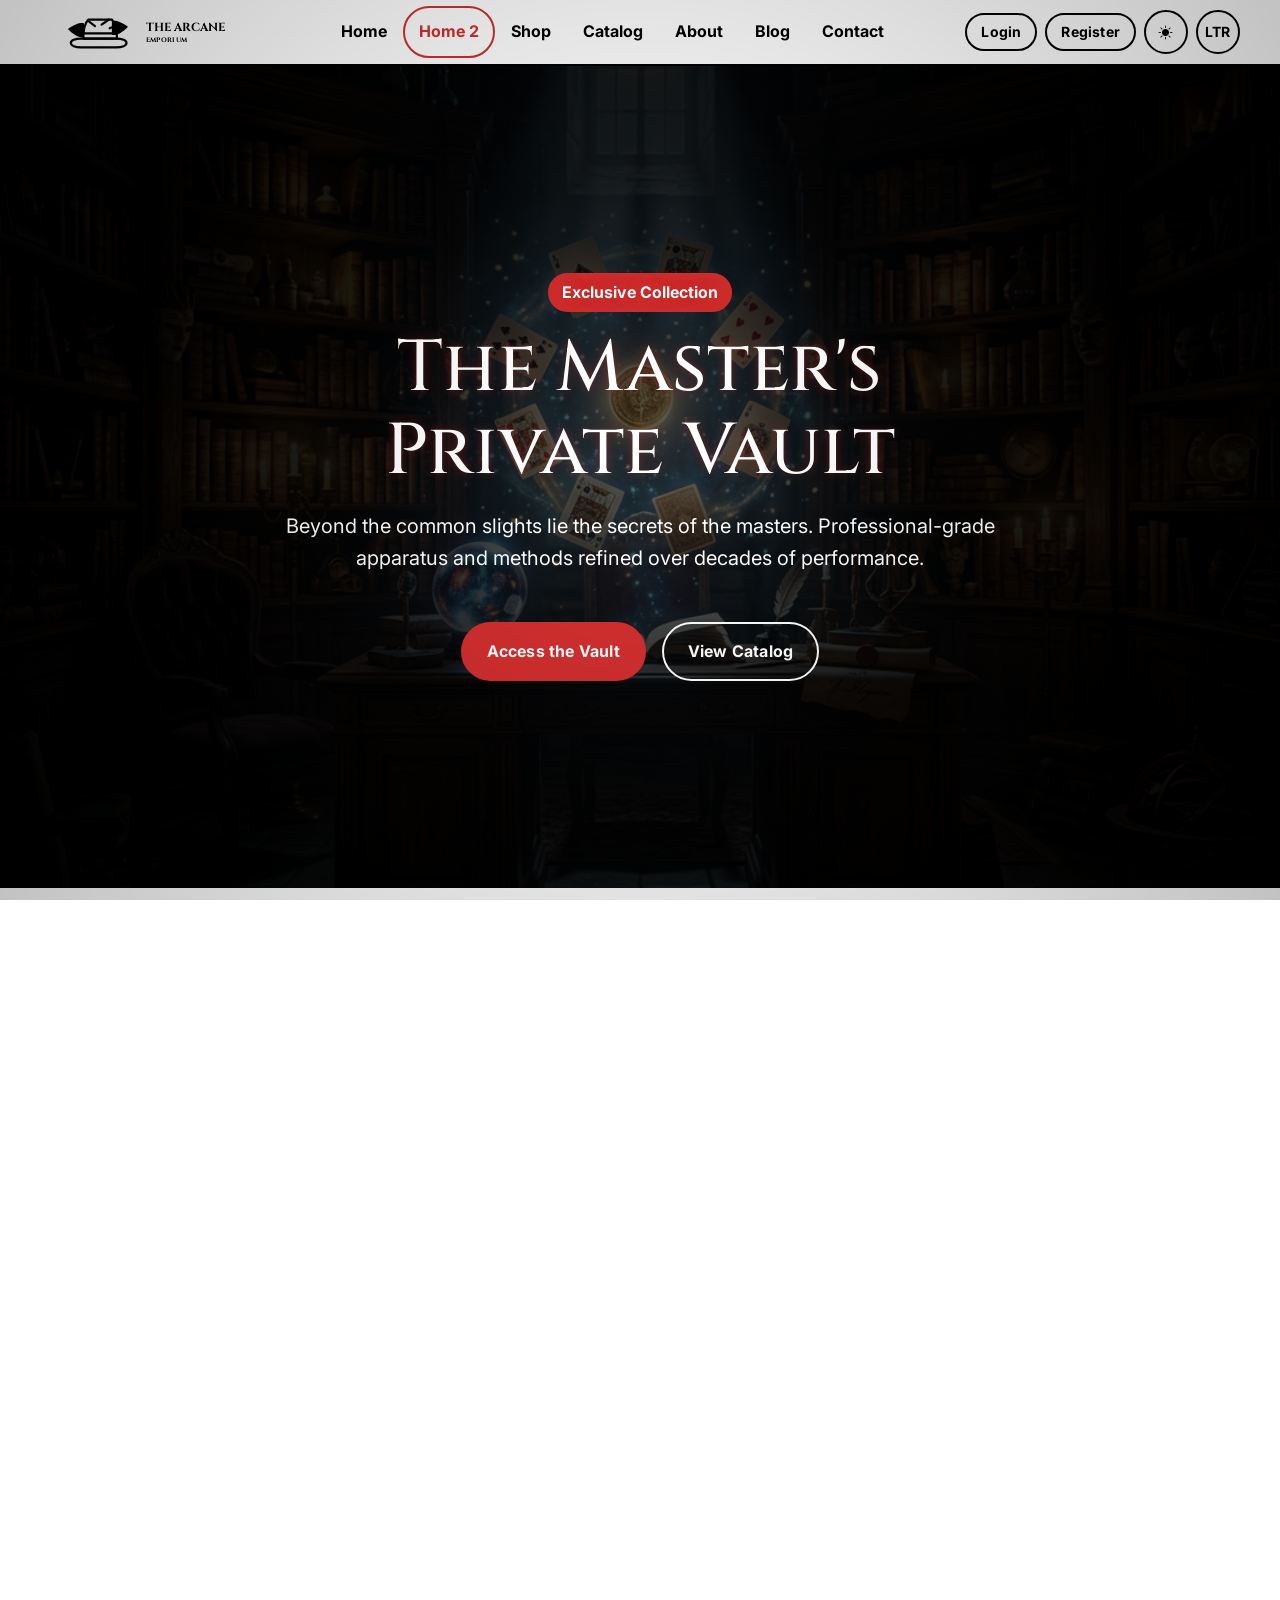
<file: home2.html>
<!doctype html>
<html lang="en" dir="ltr">

<head>
  <meta charset="utf-8" />
  <meta name="viewport" content="width=device-width, initial-scale=1" />
  <title>The Arcane Emporium — Master the Mystery</title>
  <meta name="description"
    content="Explore the Master's Collection at The Arcane Emporium. Elite tools, rare manuscripts, and professional routines for the dedicated magician." />
  <link rel="canonical" href="home2.html" />

  <link rel="icon" type="image/svg+xml" href="assets/images/logo.svg" />

  <link rel="preconnect" href="https://fonts.googleapis.com" />
  <link rel="preconnect" href="https://fonts.gstatic.com" crossorigin />
  <link
    href="https://fonts.googleapis.com/css2?family=Cinzel:wght@600;700&family=Inter:wght@400;600;700;800&display=swap"
    rel="stylesheet" />

  <link href="https://cdn.jsdelivr.net/npm/bootstrap@5.3.3/dist/css/bootstrap.min.css" rel="stylesheet" />
  <link href="https://cdn.jsdelivr.net/npm/bootstrap-icons@1.11.3/font/bootstrap-icons.min.css" rel="stylesheet" />
  <link href="assets/css/style.css" rel="stylesheet" />
  <link href="assets/css/dark-mode.css" rel="stylesheet" />
  <link href="assets/css/rtl.css" rel="stylesheet" />

  <script type="application/ld+json">
      {
        "@context": "https://schema.org",
        "@type": "WebPage",
        "name": "The Master's Collection",
        "url": "home2.html",
        "isPartOf": { "@type": "WebSite", "name": "The Arcane Emporium", "url": "index.html" }
      }
    </script>
</head>

<body data-ae-page="home2">
  <a class="ae-skip" href="#main">Skip to content</a>
  <div data-ae-header></div>

  <main id="main">
    <!-- Unique Hero Section -->
    <!-- Unique Hero Section -->
    <section class="ae-section ae-section--full ae-dark-stage ae-hero-section ae-vault-hero"
      style="background: linear-gradient(rgba(0,0,0,0.6), rgba(0,0,0,0.6)), url('assets/images/hero_home2.png') center/cover no-repeat;">
      <div class="ae-container ae-vault-content">
        <div class="row min-vh-75 align-items-center justify-content-center">
          <div class="col-lg-8 text-center ae-floating">
            <span class="ae-pill mb-3 d-inline-block ae-magical-glow"
              style="background:var(--ae-accent);color:#FFFFFF">Exclusive
              Collection</span>
            <h1 class="ae-display mb-3 ae-magical-glow" style="font-size: clamp(2.5rem, 8vw, 4.5rem);">The Master's
              <br>Private Vault
            </h1>
            <p class="mt-3 mb-5 mx-auto" style="font-size:20px;max-width:70ch;line-height:1.6">
              Beyond the common slights lie the secrets of the masters. Professional-grade apparatus and methods refined
              over decades of performance.
            </p>
            <div class="d-flex align-items-center justify-content-center gap-3 flex-wrap">
              <a class="ae-btn ae-shimmer px-4 py-3" href="services.html">Access the Vault</a>
              <a class="ae-btn ae-btn--ghost px-4 py-3" href="catlog.html">View Catalog</a>
            </div>
          </div>
        </div>
      </div>
    </section>


    <!-- Unique "Featured Secrets" Section -->
    <section class="ae-section">
      <div class="ae-container text-center">
        <div class="d-flex flex-column align-items-center mb-5 gap-4">
          <div>
            <h2 class="m-0">Featured Secrets</h2>
            <p class="mt-2 mb-0 mx-auto" style="max-width:60ch">
              Hand-selected routines that represent the pinnacle of modern magical theory and execution.
            </p>
          </div>
          <a class="ae-btn ae-btn--ghost" href="services.html">View all 142 items</a>
        </div>

        <div class="ae-grid-mystic">
          <article class="ae-card ae-card--mystic ae-float">
            <img class="ae-card-img" src="assets/images/ghost.jpg" alt="The Ghost Deck" />
            <div class="mt-3 d-flex align-items-center justify-content-center gap-2">
              <h3 class="m-0 h4">The Ghost Deck</h3>
              <span class="ae-pill ae-skill--master">Elite</span>
            </div>
            <p class="mt-3 mb-4 opacity-75">A deck that breathes, moves, and reveals secrets only when the light is
              right.</p>
            <div class="mt-0 d-flex align-items-center justify-content-center gap-3">
              <span class="ae-price">$45.00</span>
              <a class="ae-btn ae-btn--ghost" href="service-details.html">Details</a>
            </div>
          </article>
 
          <article class="ae-card ae-card--mystic">
            <img class="ae-card-img" src="assets/images/mida.jpg" alt="Midas Touch" />
            <div class="mt-3 d-flex align-items-center justify-content-center gap-2">
              <h3 class="m-0 h5">Midas Touch</h3>
              <span class="ae-pill ae-skill--master">Master</span>
            </div>
            <p class="mt-3 mb-4 opacity-75">Transform borrowed silver into gold in the spectator's own closed fist.</p>
            <div class="mt-0 d-flex align-items-center justify-content-center gap-3">
              <span class="ae-price">$89.00</span>
              <a class="ae-btn ae-btn--ghost" href="service-details.html">Details</a>
            </div>
          </article>
 
          <article class="ae-card ae-card--mystic">
            <div class="d-flex flex-column">
              <i class="bi bi-stars ae-accent mb-2" style="font-size: 24px;"></i>
              <h3 class="m-0 h5">More to Discover</h3>
              <p class="mt-2 mb-3 opacity-75 small">Unlock the full collection of professional tools.</p>
              <a class="ae-btn ae-btn--ghost" href="services.html">Browse All</a>
            </div>
          </article>
 
          <article class="ae-card ae-card--mystic ae-float" style="animation-delay: -2s;">
            <img class="ae-card-img" src="assets/images/envo.jfif" alt="Oracle's Envelope" />
            <div class="mt-3 d-flex align-items-center justify-content-center gap-2">
              <h3 class="m-0 h5">Oracle's Envelope</h3>
              <span class="ae-pill ae-skill--intermediate">Mentalism</span>
            </div>
            <p class="mt-3 mb-4 opacity-75">The cleanest prediction system ever devised. No switches, no electronics.
            </p>
            <div class="mt-0 d-flex align-items-center justify-content-center gap-3">
              <span class="ae-price">$120.00</span>
              <a class="ae-btn ae-btn--ghost" href="service-details.html">Details</a>
            </div>
          </article>
        </div>
      </div>
    </section>

    <!-- Unique "The Secret Library" Section -->
    <section class="ae-section ae-dark-stage">
      <div class="ae-container text-center">
        <div class="row align-items-center justify-content-center gap-5">
          <div class="col-lg-6">
            <h2 class="ae-display mb-4">The Secret Library</h2>
            <p class="mb-4 mx-auto" style="font-size:18px; line-height:1.7; max-width:70ch">
              Technique is only half the battle. Our collection of rare manuscripts and theory books explores the deep
              psychology and performance art that transforms a trick into a miracle.
            </p>
            <div class="d-grid gap-4 mx-auto" style="max-width:500px">
              <div class="ae-border ae-rounded p-3 text-start">
                <h4 class="m-0 mb-2 ae-accent">The Architecture of Deception</h4>
                <p class="m-0 opacity-75 small">A deep dive into audience management and misdirection by Master Conjurer
                  Elias Thorne.</p>
              </div>
              <div class="ae-border ae-rounded p-3 text-start">
                <h4 class="m-0 mb-2 ae-accent">Beyond the Sleight</h4>
                <p class="m-0 opacity-75 small">Professional scripting techniques for the modern stage magician.</p>
              </div>
            </div>
            <a class="ae-btn mt-5" href="services.html">Explore Manuscripts</a>
          </div>
          <div class="col-lg-5">
            <div class="position-relative">
              <img class="ae-rounded w-100" src="assets/images/ancbook.jpg" alt="Ancient Books" />
              <div class="ae-emboss position-absolute bottom-0 end-0 m-3 p-3 text-center"
                style="max-width:180px; background:var(--ae-bg)">
                <i class="bi bi-book-half" style="color: rgba(236, 67, 67, 0.74);"></i>
              </div>
            </div>
          </div>
        </div>
      </div>
    </section>

    <!-- Unique "The Inner Circle" Benefits Section -->
    <section class="ae-section">
      <div class="ae-container">
        <div class="text-center mb-5">
          <h2 class="ae-display">The Inner Circle</h2>
          <p class="mt-3 mx-auto" style="max-width:60ch">Membership isn't for everyone. It's for those who treat magic
            as a lifelong discipline.</p>
        </div>

        <div class="row g-4">
          <div class="col-md-4">
            <div class="ae-card h-100 text-center">
              <i class="bi bi-shield-lock ae-accent mb-3" style="font-size:40px"></i>
              <h3>Early Access</h3>
              <p class="opacity-75">Be the first to see new releases and limited edition props before they hit the
                general shop.</p>
            </div>
          </div>
          <div class="col-md-4">
            <div class="ae-card h-100 text-center">
              <i class="bi bi-camera-reels ae-accent mb-3" style="font-size:40px"></i>
              <h3>Method Primers</h3>
              <p class="opacity-75">Exclusive video deep-dives into advanced handling that you won't find in the
                standard instructions.</p>
            </div>
          </div>
          <div class="col-md-4">
            <div class="ae-card h-100 text-center">
              <i class="bi bi-people ae-accent mb-3" style="font-size:40px"></i>
              <h3>Private Forums</h3>
              <p class="opacity-75">Connect with professional performers around the world to share routine notes and
                advice.</p>
            </div>
          </div>
        </div>

        <div class="mt-5 text-center">
          <a class="ae-btn ae-shimmer px-5" href="pricing.html">Join for $12/month</a>
        </div>
      </div>
    </section>

    <!-- Unique Testimonial Section -->
    <section class="ae-section ae-dark-stage">
      <div class="ae-container text-center">
        <i class="bi bi-quote ae-accent" style="font-size:60px"></i>
        <blockquote class="ae-display mt-3 mb-5 mx-auto"
          style="max-width:28ch; font-style: italic; font-size: clamp(1.5rem, 5vw, 2.5rem)">
          "The Arcane Emporium doesn't just sell tricks; they sell the tools to build a legend."
        </blockquote>
        <p class="m-0 fw-bold">— Marcus Vane, International Illusionist</p>
      </div>
    </section>

    <!-- Newsletter Section (variation) -->
    <section class="ae-section">
      <div class="ae-container">
        <div class="ae-emboss p-4 p-md-5">
          <div class="row align-items-center gap-4">
            <div class="col-lg-7">
              <h2 class="m-0">Weekly Routine Notes</h2>
              <p class="mt-3 mb-0 opacity-75">One professional routine note, every Sunday. No fluff, just practical
                magic for real audiences.</p>
            </div>
            <div class="col-lg-4 ms-auto">
              <form class="d-grid gap-2" data-ae-validate novalidate>
                <input class="ae-form-control" name="email" type="email" placeholder="master@magic.com" required />
                <button class="ae-btn ae-shimmer" type="submit">Subscribe Free</button>
              </form>
            </div>
          </div>
        </div>
      </div>
    </section>
  </main>

  <div data-ae-footer></div>

  <script src="https://cdn.jsdelivr.net/npm/bootstrap@5.3.3/dist/js/bootstrap.bundle.min.js"></script>
  <script src="assets/js/main.js"></script>
  <script>
    document.addEventListener('mousemove', (e) => {
      const hero = document.querySelector('.ae-vault-hero');
      if (!hero) return;
      const rect = hero.getBoundingClientRect();
      const x = ((e.clientX - rect.left) / rect.width) * 100;
      const y = ((e.clientY - rect.top) / rect.height) * 100;
      hero.style.setProperty('--mouse-x', x + '%');
      hero.style.setProperty('--mouse-y', y + '%');
    });
  </script>
</body>


</html>

</html>
</file>
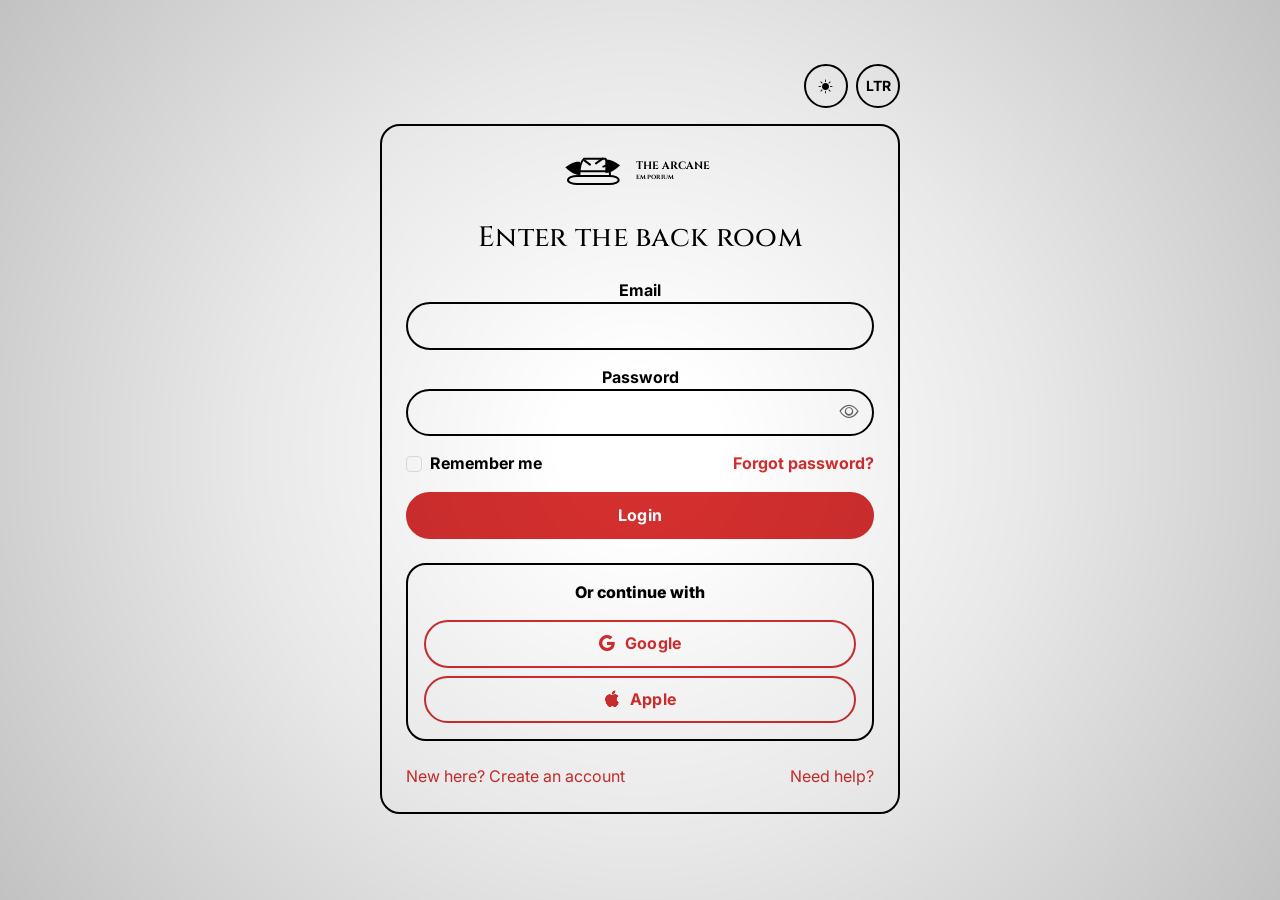
<file: login.html>
<!doctype html>
<html lang="en" dir="ltr">

<head>
  <meta charset="utf-8" />
  <meta name="viewport" content="width=device-width, initial-scale=1" />
  <title>Login — The Arcane Emporium</title>
  <meta name="description"
    content="Login to The Arcane Emporium. Enter your secret password and return to the catalog of wonders." />
  <link rel="canonical" href="login.html" />

  <link rel="icon" type="image/svg+xml" href="assets/images/logo.svg" />

  <link rel="preconnect" href="https://fonts.googleapis.com" />
  <link rel="preconnect" href="https://fonts.gstatic.com" crossorigin />
  <link
    href="https://fonts.googleapis.com/css2?family=Cinzel:wght@600;700&family=Inter:wght@400;600;700;800&display=swap"
    rel="stylesheet" />

  <link href="https://cdn.jsdelivr.net/npm/bootstrap@5.3.3/dist/css/bootstrap.min.css" rel="stylesheet" />
  <link href="https://cdn.jsdelivr.net/npm/bootstrap-icons@1.11.3/font/bootstrap-icons.min.css" rel="stylesheet" />
  <link href="assets/css/style.css" rel="stylesheet" />
  <link href="assets/css/dark-mode.css" rel="stylesheet" />
  <link href="assets/css/rtl.css" rel="stylesheet" />
</head>

<body data-ae-no-chrome>
  <a class="ae-skip" href="#main">Skip to content</a>

  <main id="main" class="ae-section ae-section--full">
    <div class="ae-container">
      <div class="ae-auth-container">
        <div class="d-flex align-items-center justify-content-end gap-2 mb-3">
          <button class="ae-icon-btn" type="button" data-ae-theme-toggle aria-label="Toggle theme" aria-pressed="false">
            <i class="bi bi-sun-fill" aria-hidden="true"></i>
          </button>
          <button class="ae-icon-btn" type="button" data-ae-dir-toggle aria-label="Toggle direction"
            aria-pressed="false">LTR</button>
        </div>

        <div class="ae-card">
          <div class="text-center">
            <a class="ae-logo-wrap" href="index.html" aria-label="Back to The Arcane Emporium">
              <svg class="ae-logo ae-logo--small" aria-hidden="true" focusable="false">
                <use href="assets/images/logo.svg#ae-logo"></use>
              </svg>
            </a>
          </div>

          <h3 class="mt-4 mb-4 text-center">Enter the back room</h3>

          <form class="d-grid gap-3" data-ae-validate novalidate>
            <div>
              <label class="fw-bold" for="loginEmail">Email</label>
              <input class="ae-form-control w-100" id="loginEmail" name="email" type="email" required
                autocomplete="email" />
              <div class="invalid-feedback">Enter a valid email address.</div>
            </div>
            <div>
              <label class="fw-bold" for="loginPassword">Password</label>
              <div class="ae-password-group">
                <input class="ae-form-control w-100" id="loginPassword" name="password" type="password" required
                  minlength="8" autocomplete="current-password" />
                <button class="ae-password-toggle" type="button" aria-label="Show password"
                  aria-controls="loginPassword" data-ae-password-toggle aria-pressed="false">
                  <i class="bi bi-eye" aria-hidden="true"></i>
                </button>
              </div>
              <div class="invalid-feedback">Enter your password (at least 8 characters).</div>
            </div>

            <div class="d-flex align-items-center justify-content-between gap-2 flex-wrap">
              <div class="form-check m-0">
                <input class="form-check-input" type="checkbox" id="rememberMe" />
                <label class="form-check-label fw-bold" for="rememberMe">Remember me</label>
              </div>
              <a href="#" class="fw-bold">Forgot password?</a>
            </div>

            <button class="ae-btn" type="submit">Login</button>
          </form>

          <div class="mt-4 ae-border ae-rounded p-3">
            <p class="m-0" style="font-weight:800">Or continue with</p>
            <div class="mt-3 d-grid gap-2">
              <a class="ae-btn ae-btn--ghost" href="#"><i class="bi bi-google" aria-hidden="true"></i>Google</a>
              <a class="ae-btn ae-btn--ghost" href="#"><i class="bi bi-apple" aria-hidden="true"></i>Apple</a>
            </div>
          </div>

          <div class="mt-4 d-flex align-items-center justify-content-between gap-2 flex-wrap">
            <a href="register.html">New here? Create an account</a>
            <a href="contact.html">Need help?</a>
          </div>
        </div>
      </div>
    </div>
  </main>

  <script src="https://cdn.jsdelivr.net/npm/bootstrap@5.3.3/dist/js/bootstrap.bundle.min.js"></script>
  <script src="assets/js/main.js"></script>
</body>

</html>
</file>
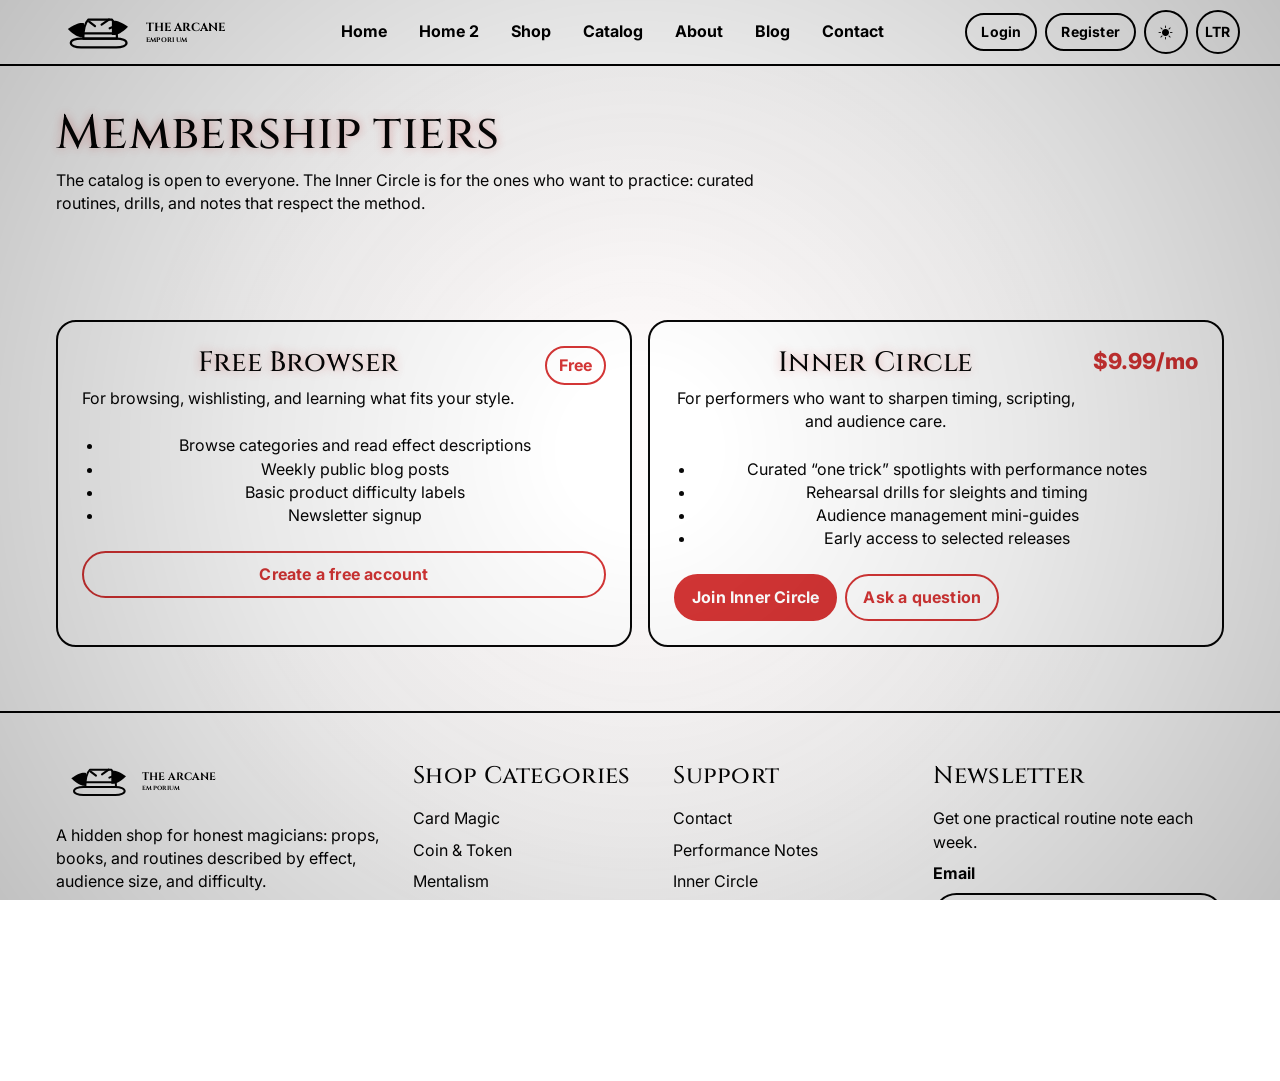
<file: pricing.html>
<!doctype html>
<html lang="en" dir="ltr">
  <head>
    <meta charset="utf-8" />
    <meta name="viewport" content="width=device-width, initial-scale=1" />
    <title>Membership — The Arcane Emporium</title>
    <meta name="description" content="Compare membership tiers: Free Browser vs Inner Circle ($9.99/mo). Get curated routines, drills, and performance notes." />
    <link rel="canonical" href="pricing.html" />

    <link rel="icon" type="image/svg+xml" href="assets/images/logo.svg" />

    <link rel="preconnect" href="https://fonts.googleapis.com" />
    <link rel="preconnect" href="https://fonts.gstatic.com" crossorigin />
    <link href="https://fonts.googleapis.com/css2?family=Cinzel:wght@600;700&family=Inter:wght@400;600;700;800&display=swap" rel="stylesheet" />

    <link href="https://cdn.jsdelivr.net/npm/bootstrap@5.3.3/dist/css/bootstrap.min.css" rel="stylesheet" />
    <link href="https://cdn.jsdelivr.net/npm/bootstrap-icons@1.11.3/font/bootstrap-icons.min.css" rel="stylesheet" />
    <link href="assets/css/style.css" rel="stylesheet" />
    <link href="assets/css/dark-mode.css" rel="stylesheet" />
    <link href="assets/css/rtl.css" rel="stylesheet" />

    <script type="application/ld+json">
      {
        "@context": "https://schema.org",
        "@type": "WebPage",
        "name": "Membership Tiers",
        "url": "pricing.html",
        "isPartOf": { "@type": "WebSite", "name": "The Arcane Emporium", "url": "index.html" }
      }
    </script>
  </head>
  <body>
    <a class="ae-skip" href="#main">Skip to content</a>
    <div data-ae-header></div>

    <main id="main">
      <section class="ae-section ae-section--tight">
        <div class="ae-container">
          <h1 class="m-0">Membership tiers</h1>
          <p class="mt-2 mb-0" style="max-width:76ch">
            The catalog is open to everyone. The Inner Circle is for the ones who want to practice: curated routines, drills, and notes that respect the method.
          </p>
        </div>
      </section>

      <section class="ae-section">
        <div class="ae-container">
          <div class="ae-grid-2x2">
            <article class="ae-card">
              <div class="d-flex align-items-start justify-content-between gap-3">
                <div>
                  <h2 class="h3 m-0">Free Browser</h2>
                  <p class="mt-2 mb-0">For browsing, wishlisting, and learning what fits your style.</p>
                </div>
                <span class="ae-pill">Free</span>
              </div>
              <ul class="mt-4 mb-4" style="padding-inline-start:22px">
                <li>Browse categories and read effect descriptions</li>
                <li>Weekly public blog posts</li>
                <li>Basic product difficulty labels</li>
                <li>Newsletter signup</li>
              </ul>
              <a class="ae-btn ae-btn--ghost" href="register.html">Create a free account</a>
            </article>

            <article class="ae-card ae-border-accent">
              <div class="d-flex align-items-start justify-content-between gap-3">
                <div>
                  <h2 class="h3 m-0">Inner Circle</h2>
                  <p class="mt-2 mb-0">For performers who want to sharpen timing, scripting, and audience care.</p>
                </div>
                <span class="ae-price" style="font-size:22px">$9.99/mo</span>
              </div>
              <ul class="mt-4 mb-4" style="padding-inline-start:22px">
                <li>Curated “one trick” spotlights with performance notes</li>
                <li>Rehearsal drills for sleights and timing</li>
                <li>Audience management mini-guides</li>
                <li>Early access to selected releases</li>
              </ul>
              <div class="d-flex align-items-center gap-2 flex-wrap">
                <a class="ae-btn" href="register.html">Join Inner Circle</a>
                <a class="ae-btn ae-btn--ghost" href="contact.html">Ask a question</a>
              </div>
            </article>
          </div>
        </div>
      </section>
    </main>

    <div data-ae-footer></div>

    <script src="https://cdn.jsdelivr.net/npm/bootstrap@5.3.3/dist/js/bootstrap.bundle.min.js"></script>
    <script src="assets/js/main.js"></script>
  </body>
</html>
</file>
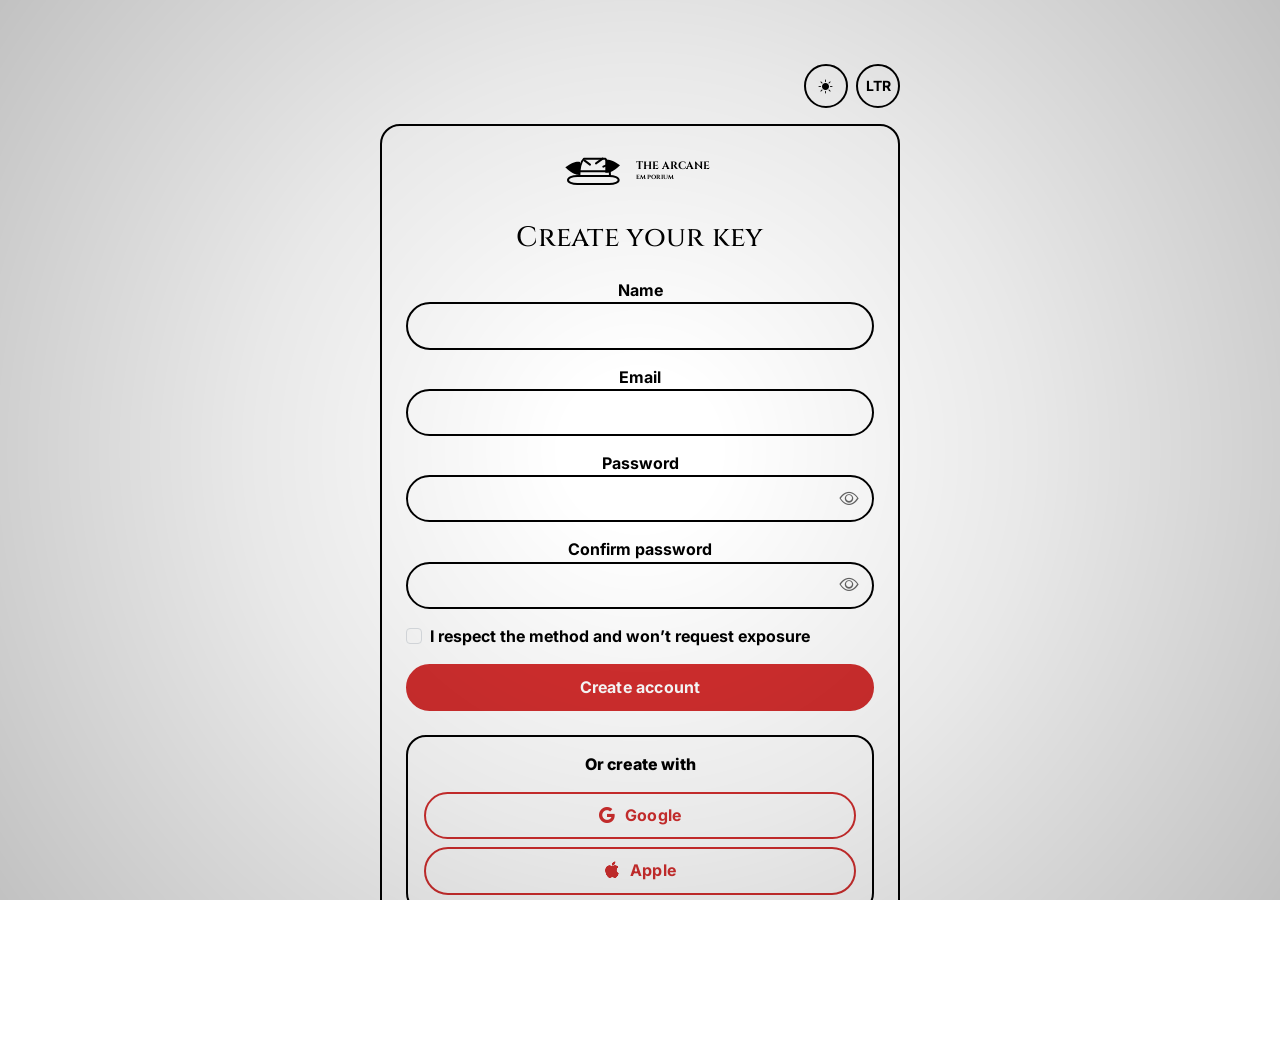
<file: register.html>
<!doctype html>
<html lang="en" dir="ltr">

<head>
  <meta charset="utf-8" />
  <meta name="viewport" content="width=device-width, initial-scale=1" />
  <title>Register — The Arcane Emporium</title>
  <meta name="description"
    content="Create an account at The Arcane Emporium and join the Inner Circle newsletter for weekly performance notes." />
  <link rel="canonical" href="register.html" />

  <link rel="icon" type="image/svg+xml" href="assets/images/logo.svg" />

  <link rel="preconnect" href="https://fonts.googleapis.com" />
  <link rel="preconnect" href="https://fonts.gstatic.com" crossorigin />
  <link
    href="https://fonts.googleapis.com/css2?family=Cinzel:wght@600;700&family=Inter:wght@400;600;700;800&display=swap"
    rel="stylesheet" />

  <link href="https://cdn.jsdelivr.net/npm/bootstrap@5.3.3/dist/css/bootstrap.min.css" rel="stylesheet" />
  <link href="https://cdn.jsdelivr.net/npm/bootstrap-icons@1.11.3/font/bootstrap-icons.min.css" rel="stylesheet" />
  <link href="assets/css/style.css" rel="stylesheet" />
  <link href="assets/css/dark-mode.css" rel="stylesheet" />
  <link href="assets/css/rtl.css" rel="stylesheet" />
</head>

<body data-ae-no-chrome>
  <a class="ae-skip" href="#main">Skip to content</a>

  <main id="main" class="ae-section ae-section--full">
    <div class="ae-container">
      <div class="ae-auth-container">
        <div class="d-flex align-items-center justify-content-end gap-2 mb-3">
          <button class="ae-icon-btn" type="button" data-ae-theme-toggle aria-label="Toggle theme" aria-pressed="false">
            <i class="bi bi-sun-fill" aria-hidden="true"></i>
          </button>
          <button class="ae-icon-btn" type="button" data-ae-dir-toggle aria-label="Toggle direction"
            aria-pressed="false">LTR</button>
        </div>

        <div class="ae-card">
          <div class="text-center">
            <a class="ae-logo-wrap" href="index.html" aria-label="Back to The Arcane Emporium">
              <svg class="ae-logo ae-logo--small" aria-hidden="true" focusable="false">
                <use href="assets/images/logo.svg#ae-logo"></use>
              </svg>
            </a>
          </div>

          <h3 class="mt-4 mb-4 text-center">Create your key</h3>

          <form class="d-grid gap-3" data-ae-validate novalidate>
            <div>
              <label class="fw-bold" for="regName">Name</label>
              <input class="ae-form-control w-100" id="regName" name="name" type="text" required minlength="2"
                autocomplete="name" />
              <div class="invalid-feedback">Enter your name (at least 2 characters).</div>
            </div>
            <div>
              <label class="fw-bold" for="regEmail">Email</label>
              <input class="ae-form-control w-100" id="regEmail" name="email" type="email" required
                autocomplete="email" />
              <div class="invalid-feedback">Enter a valid email address.</div>
            </div>
            <div>
              <label class="fw-bold" for="regPassword">Password</label>
              <div class="ae-password-group">
                <input class="ae-form-control w-100" id="regPassword" name="password" type="password" required
                  minlength="8" autocomplete="new-password" data-ae-password />
                <button class="ae-password-toggle" type="button" aria-label="Show password" aria-controls="regPassword"
                  data-ae-password-toggle aria-pressed="false">
                  <i class="bi bi-eye" aria-hidden="true"></i>
                </button>
              </div>
              <div class="invalid-feedback">Use at least 8 characters.</div>
            </div>
            <div>
              <label class="fw-bold" for="regPassword2">Confirm password</label>
              <div class="ae-password-group">
                <input class="ae-form-control w-100" id="regPassword2" name="passwordConfirm" type="password" required
                  minlength="8" autocomplete="new-password" data-ae-password-confirm />
                <button class="ae-password-toggle" type="button" aria-label="Show password" aria-controls="regPassword2"
                  data-ae-password-toggle aria-pressed="false">
                  <i class="bi bi-eye" aria-hidden="true"></i>
                </button>
              </div>
              <div class="invalid-feedback">Passwords must match.</div>
            </div>
            <div class="d-flex align-items-center gap-2">
              <input class="form-check-input m-0" id="regTerms" type="checkbox" required />
              <label class="fw-bold" for="regTerms">I respect the method and won’t request exposure</label>
              <div class="invalid-feedback">You must accept the oath to continue.</div>
            </div>
            <button class="ae-btn" type="submit">Create account</button>
          </form>

          <div class="mt-4 ae-border ae-rounded p-3">
            <p class="m-0" style="font-weight:800">Or create with</p>
            <div class="mt-3 d-grid gap-2">
              <a class="ae-btn ae-btn--ghost" href="#"><i class="bi bi-google" aria-hidden="true"></i>Google</a>
              <a class="ae-btn ae-btn--ghost" href="#"><i class="bi bi-apple" aria-hidden="true"></i>Apple</a>
            </div>
          </div>

          <div class="mt-4 d-flex align-items-center justify-content-between gap-2 flex-wrap">
            <a href="login.html">Already have an account? Login</a>
            <a href="contact.html">Need help?</a>
          </div>
        </div>
      </div>
    </div>
  </main>

  <script src="https://cdn.jsdelivr.net/npm/bootstrap@5.3.3/dist/js/bootstrap.bundle.min.js"></script>
  <script src="assets/js/main.js"></script>
</body>

</html>
</file>
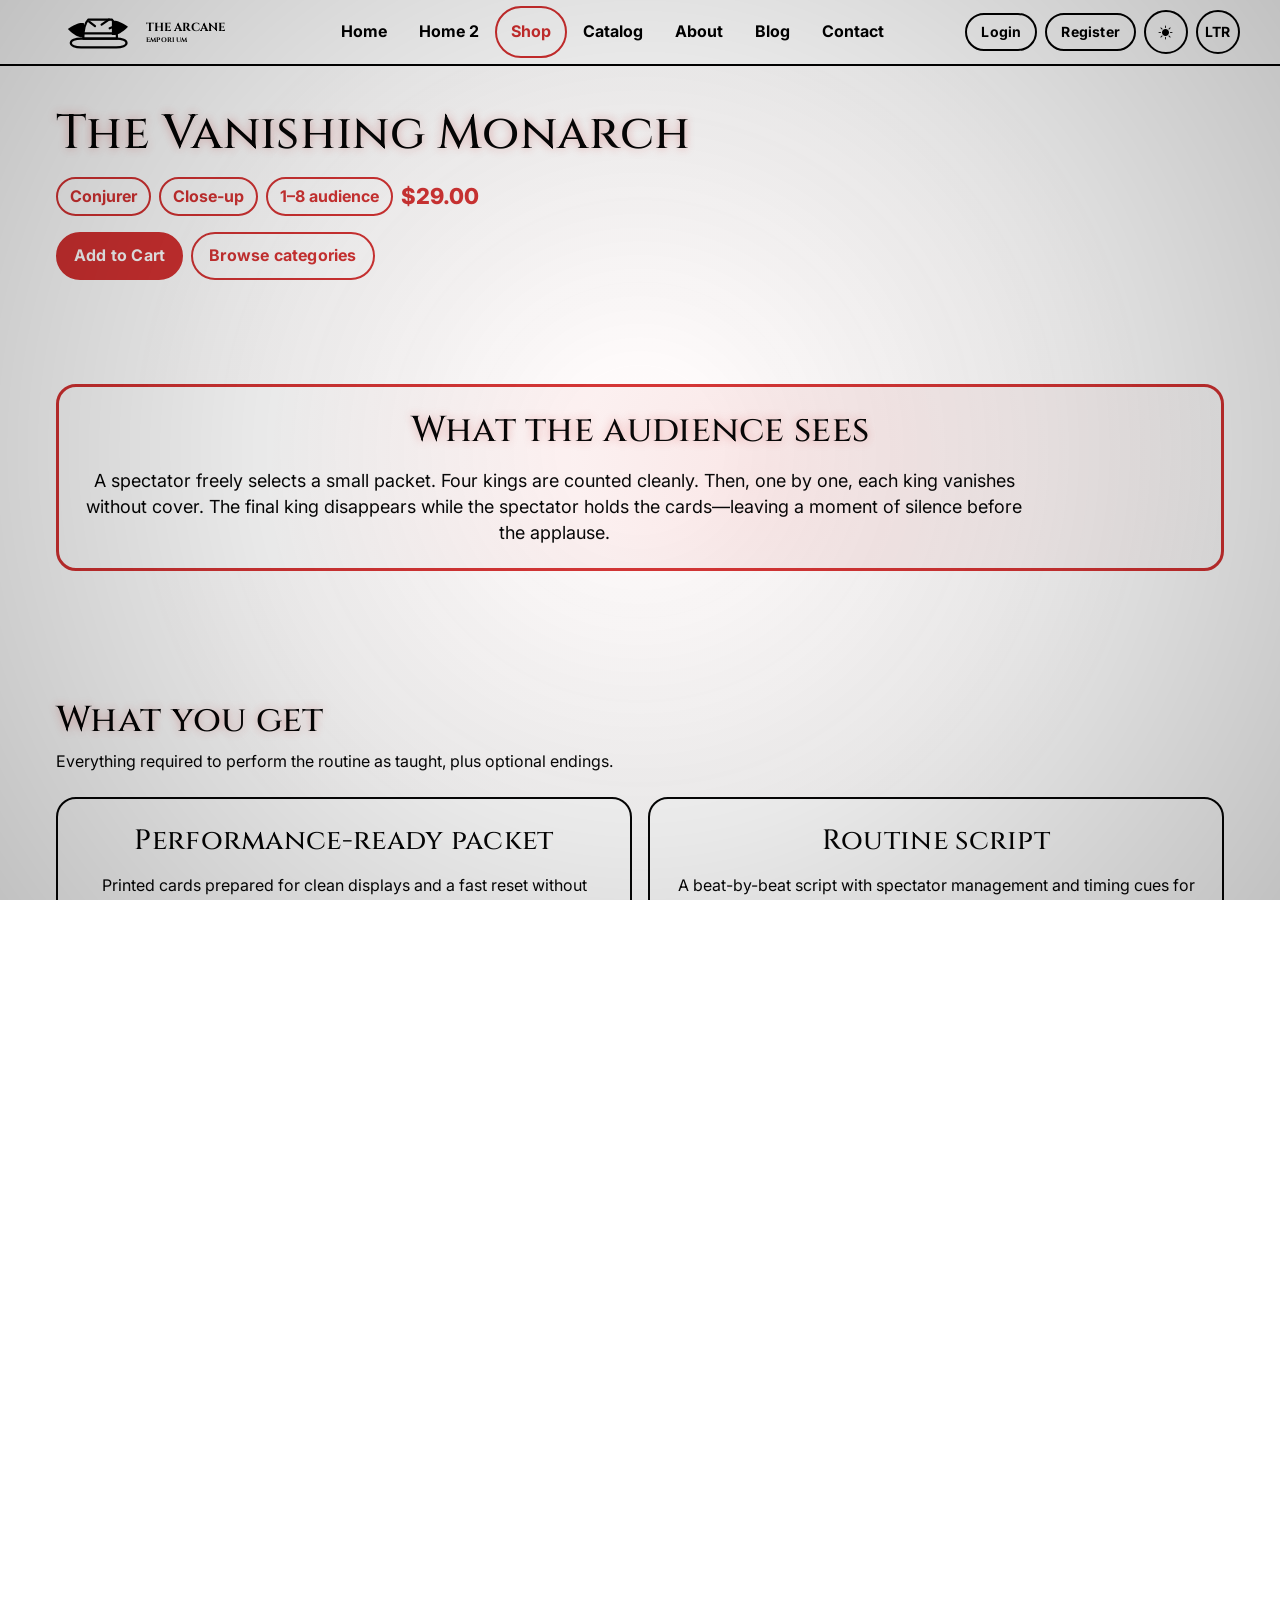
<file: service-details.html>
<!doctype html>
<html lang="en" dir="ltr">
  <head>
    <meta charset="utf-8" />
    <meta name="viewport" content="width=device-width, initial-scale=1" />
    <title>The Vanishing Monarch — The Arcane Emporium</title>
    <meta name="description" content="Product details for The Vanishing Monarch: effect, audience size, difficulty, what you get, and skill requirements." />
    <link rel="canonical" href="service-details.html" />

    <link rel="icon" type="image/svg+xml" href="assets/images/logo.svg" />

    <link rel="preconnect" href="https://fonts.googleapis.com" />
    <link rel="preconnect" href="https://fonts.gstatic.com" crossorigin />
    <link href="https://fonts.googleapis.com/css2?family=Cinzel:wght@600;700&family=Inter:wght@400;600;700;800&display=swap" rel="stylesheet" />

    <link href="https://cdn.jsdelivr.net/npm/bootstrap@5.3.3/dist/css/bootstrap.min.css" rel="stylesheet" />
    <link href="https://cdn.jsdelivr.net/npm/bootstrap-icons@1.11.3/font/bootstrap-icons.min.css" rel="stylesheet" />
    <link href="assets/css/style.css" rel="stylesheet" />
    <link href="assets/css/dark-mode.css" rel="stylesheet" />
    <link href="assets/css/rtl.css" rel="stylesheet" />

    <script type="application/ld+json">
      {
        "@context": "https://schema.org",
        "@type": "Product",
        "name": "The Vanishing Monarch",
        "image": [],
        "description": "Four kings vanish one by one from a freely selected packet. The final vanish happens in a spectator’s hands.",
        "brand": { "@type": "Brand", "name": "The Arcane Emporium" },
        "offers": { "@type": "Offer", "priceCurrency": "USD", "price": "29.00", "availability": "https://schema.org/InStock", "url": "service-details.html" }
      }
    </script>
  </head>
  <body data-ae-page="shop">
    <a class="ae-skip" href="#main">Skip to content</a>
    <div data-ae-header></div>

    <main id="main">
      <section class="ae-section ae-section--tight">
        <div class="ae-container">
          <h1 class="m-0">The Vanishing Monarch</h1>
          <div class="mt-3 d-flex align-items-center gap-2 flex-wrap">
            <span class="ae-pill">Conjurer</span>
            <span class="ae-pill">Close-up</span>
            <span class="ae-pill">1–8 audience</span>
            <span class="ae-price" style="font-size:22px">$29.00</span>
          </div>
          <div class="mt-3 d-flex align-items-center gap-2 flex-wrap">
            <a class="ae-btn" href="catlog.html">Add to Cart</a>
            <a class="ae-btn ae-btn--ghost" href="services.html">Browse categories</a>
          </div>
        </div>
      </section>

      <section class="ae-section">
        <div class="ae-container">
          <div class="ae-feature">
            <h2 class="m-0">What the audience sees</h2>
            <p class="mt-3 mb-0" style="font-size:18px;max-width:86ch">
              A spectator freely selects a small packet. Four kings are counted cleanly. Then, one by one, each king vanishes without cover.
              The final king disappears while the spectator holds the cards—leaving a moment of silence before the applause.
            </p>
          </div>
        </div>
      </section>

      <section class="ae-section">
        <div class="ae-container">
          <h2 class="m-0">What you get</h2>
          <p class="mt-2 mb-4" style="max-width:70ch">Everything required to perform the routine as taught, plus optional endings.</p>
          <div class="ae-grid-2x2">
            <article class="ae-card">
              <h3 class="m-0">Performance-ready packet</h3>
              <p class="mt-3 mb-0">Printed cards prepared for clean displays and a fast reset without awkward handling.</p>
            </article>
            <article class="ae-card">
              <h3 class="m-0">Routine script</h3>
              <p class="mt-3 mb-0">A beat-by-beat script with spectator management and timing cues for the vanish sequence.</p>
            </article>
            <article class="ae-card">
              <h3 class="m-0">Alternate endings</h3>
              <p class="mt-3 mb-0">Two options: a kicker reveal for noisy rooms and a quieter finale for intimate settings.</p>
            </article>
            <article class="ae-card">
              <h3 class="m-0">Reset guide</h3>
              <p class="mt-3 mb-0">A no-drama reset under ten seconds, designed for table-hopping and walkaround sets.</p>
            </article>
          </div>
        </div>
      </section>

      <section class="ae-section ae-dark-stage">
        <div class="ae-container">
          <h2 class="m-0 text-center">Skill requirements</h2>
          <p class="mt-2 mb-4 text-center" style="max-width:76ch;margin-inline:auto">
            Conjurer-level pieces are not “hard.” They’re precise. This routine rewards rehearsal and calm hands.
          </p>
          <div class="ae-grid-2x2">
            <article class="ae-card ae-surface">
              <h3 class="m-0">Handling</h3>
              <p class="mt-3 mb-0">Comfortable packet counts and relaxed grips. No knuckle-busting sleights, but tension shows.</p>
            </article>
            <article class="ae-card ae-surface">
              <h3 class="m-0">Angles</h3>
              <p class="mt-3 mb-0">Close-up safe, but avoid spectators directly behind you during the final phase.</p>
            </article>
          </div>
        </div>
      </section>

      <section class="ae-section">
        <div class="ae-container">
          <h2 class="m-0">Related products</h2>
          <p class="mt-2 mb-4" style="max-width:70ch">If you like clean vanishes and strong endings, these pair well in a set.</p>
          <div class="ae-grid-2x2">
            <article class="ae-card">
              <div class="d-flex align-items-center justify-content-between gap-2 flex-wrap">
                <h3 class="m-0">The Silent Switch</h3>
                <span class="ae-price">$22.00</span>
              </div>
              <p class="mt-3 mb-2">Effect: Two signed cards transpose under the spectator’s hand.</p>
              <div class="d-flex align-items-center justify-content-between gap-2 flex-wrap">
                <span class="ae-pill">Apprentice</span>
                <a class="ae-btn ae-btn--ghost" href="service-details.html">View</a>
              </div>
            </article>
            <article class="ae-card">
              <div class="d-flex align-items-center justify-content-between gap-2 flex-wrap">
                <h3 class="m-0">The Honest Liar’s Peek</h3>
                <span class="ae-price">$35.00</span>
              </div>
              <p class="mt-3 mb-2">Effect: A sealed prediction matches a spectator’s secret choice.</p>
              <div class="d-flex align-items-center justify-content-between gap-2 flex-wrap">
                <span class="ae-pill">Conjurer</span>
                <a class="ae-btn ae-btn--ghost" href="service-details.html">View</a>
              </div>
            </article>
          </div>
        </div>
      </section>
    </main>

    <div data-ae-footer></div>

    <script src="https://cdn.jsdelivr.net/npm/bootstrap@5.3.3/dist/js/bootstrap.bundle.min.js"></script>
    <script src="assets/js/main.js"></script>
  </body>
</html>
</file>
<file: assets/css/style.css>
:root {
  --ae-bg: #FFFFFF;
  --ae-fg: #000000;
  --ae-accent: #D32F2F;
  --ae-surface: #FFFFFF;
  --ae-border: var(--ae-fg);
  --ae-focus: var(--ae-accent);
  --ae-radius: 20px;
  --ae-radius-sm: 14px;
  --ae-shadow: none;
  --ae-max: 1200px;
  --ae-magic-glow: rgba(211, 47, 47, 0.4);
  --ae-magic-sparkle: #FFD700;

  /* Skill Level Accents */
  --ae-skill-beginner: #CD7F32;
  --ae-skill-intermediate: #C0C0C0;
  --ae-skill-master: #FFD700;

  color-scheme: light;

  /* Atmospheric Variables */
  --ae-mouse-x: 50%;
  --ae-mouse-y: 50%;
}

/* Global Vignette / Torch Effect */
body::after {
  content: "";
  position: fixed;
  inset: 0;
  pointer-events: none;
  z-index: 9999;
  /* Top layer but transparent */
  background: radial-gradient(circle at var(--ae-mouse-x) var(--ae-mouse-y),
      transparent 10%,
      rgba(0, 0, 0, 0.15) 50%,
      rgba(0, 0, 0, 0.4) 100%);
  opacity: 0.6;
  transition: opacity 0.5s ease;
}

[data-theme="dark"] body::after {
  background: radial-gradient(circle at var(--ae-mouse-x) var(--ae-mouse-y),
      transparent 0%,
      rgba(0, 0, 0, 0.4) 60%,
      rgba(0, 0, 0, 0.8) 120%);
  opacity: 0.8;
}

* {
  box-sizing: border-box;
}

html,
body {
  height: 100%;
  margin: 0;
  padding: 0;
  overflow-x: hidden;
  width: 100%;
  max-width: 100%;
}

body {
  background: var(--ae-bg);
  color: var(--ae-fg);
  font-family: Inter, system-ui, -apple-system, Segoe UI, Roboto, Arial, sans-serif;
  font-size: 16px;
  line-height: 1.45;
  position: relative;
  overflow-wrap: break-word;
  word-wrap: break-word;
}

a {
  color: var(--ae-accent);
  text-decoration: none;
}

a:hover,
a:focus {
  text-decoration: underline;
}

::selection {
  background: var(--ae-accent);
  color: var(--ae-bg);
}

h1,
h2,
h3,
.ae-display {
  font-family: "Cinzel", serif;
  letter-spacing: 0.3px;
}

h1 {
  font-size: clamp(40px, 4vw, 48px);
  line-height: 1.15
}

h2 {
  font-size: clamp(32px, 3.2vw, 36px);
  line-height: 1.2
}

h3 {
  font-size: clamp(24px, 2.4vw, 28px);
  line-height: 1.25
}

.ae-container {
  width: 100%;
  max-width: var(--ae-max);
  margin-inline: auto;
  padding-inline: 16px;
}

.ae-border {
  border: 2px solid var(--ae-border);
}

.ae-border-accent {
  border: 2px solid var(--ae-accent);
}

.ae-surface {
  background: var(--ae-surface);
  color: var(--ae-fg);
}

.ae-rounded {
  border-radius: var(--ae-radius);
}

.ae-rounded-sm {
  border-radius: var(--ae-radius-sm);
}

.ae-rounded-start {
  border-radius: var(--ae-radius) 0 0 var(--ae-radius);
}

.ae-rounded-end {
  border-radius: 0 var(--ae-radius) var(--ae-radius) 0;
}

.ae-btn,
.ae-magic-hover {
  display: inline-flex;
  align-items: center;
  justify-content: center;
  gap: 10px;
  min-height: 44px;
  padding: 10px 16px;
  border-radius: 999px;
  border: 2px solid var(--ae-accent);
  background: var(--ae-accent);
  color: #FFFFFF;
  font-weight: 700;
  letter-spacing: 0.2px;
  text-decoration: none;
  position: relative;
  overflow: hidden;
}

@media (max-width: 480px) {
  .ae-btn {
    padding: 8px 12px;
    font-size: 14px;
    min-height: 40px;
  }
}

.ae-btn:hover,
.ae-btn:focus {
  color: #FFFFFF;
  text-decoration: none;
}

.ae-btn:focus-visible {
  outline: 3px solid var(--ae-focus);
  outline-offset: 2px;
}

.ae-btn--ghost {
  background: transparent;
  color: var(--ae-accent);
}

.ae-btn--ghost:hover,
.ae-btn--ghost:focus {
  color: var(--ae-accent);
}

.ae-btn--header {
  min-height: 38px;
  padding: 4px 14px;
  font-size: 14px;
  background: transparent;
  color: var(--ae-fg);
  border-color: var(--ae-border);
}

.ae-btn--header:hover,
.ae-btn--header:focus {
  color: var(--ae-accent);
  border-color: var(--ae-accent);
  background: transparent;
}

.ae-shimmer::after {
  content: "";
  position: absolute;
  inset: -2px;
  transform: translateX(-120%);
  background: linear-gradient(90deg, transparent, rgba(255, 255, 255, 0.6), transparent);
  animation: aeShimmer 2.2s infinite;
}

@keyframes aeShimmer {
  0% {
    transform: translateX(-120%);
  }

  55% {
    transform: translateX(120%);
  }

  100% {
    transform: translateX(120%);
  }
}

.ae-pill {
  display: inline-flex;
  align-items: center;
  justify-content: center;
  gap: 8px;
  min-height: 36px;
  padding: 6px 12px;
  border-radius: 999px;
  border: 2px solid var(--ae-accent);
  color: var(--ae-accent);
  font-weight: 700;
  white-space: nowrap;
}

.ae-price {
  color: var(--ae-accent);
  font-weight: 800;
}

.ae-skip {
  position: absolute;
  inset-inline-start: 12px;
  top: 12px;
  padding: 10px 14px;
  background: var(--ae-accent);
  color: #FFFFFF;
  z-index: 1000;
  transform: translateY(-160%);
  border-radius: 999px;
}

.ae-skip:focus {
  transform: translateY(0);
}

.ae-header {
  position: sticky;
  top: 0;
  z-index: 1020;
  background: var(--ae-bg);
  border-bottom: 2px solid var(--ae-border);
}

.ae-header-inner {
  padding: 10px 0;
}

.ae-navlink {
  display: inline-flex;
  align-items: center;
  justify-content: center;
  min-height: 44px;
  padding: 8px 12px;
  border-radius: 999px;
  color: var(--ae-fg);
  font-weight: 700;
}

.ae-navlink:hover,
.ae-navlink:focus {
  color: var(--ae-accent);
  text-decoration: none;
  outline: 2px solid var(--ae-accent);
  outline-offset: 2px;
}

.ae-navlink[aria-current="page"] {
  color: var(--ae-accent);
  outline: 2px solid var(--ae-accent);
  outline-offset: 2px;
}

.ae-logo {
  width: 220px;
  height: 44px;
  max-width: 100%;
  color: var(--ae-fg);
  direction: ltr;
}

.ae-logo--small {
  width: 180px;
  height: 40px;
}

@media (max-width: 480px) {
  .ae-logo--small {
    width: 140px;
    height: 32px;
  }
}

@media (max-width: 360px) {
  .ae-logo--small {
    width: 100px;
    height: 24px;
  }

  .ae-header-inner .d-flex.gap-2 {
    gap: 4px !important;
  }
}

.ae-logo-wrap {
  display: inline-flex;
  align-items: center;
  gap: 12px;
  direction: ltr;
  min-width: 0;
  flex-shrink: 1;
}

.ae-logo-wrap:hover {
  text-decoration: none;
}

.ae-mobile {
  display: flex;
}

.ae-desktop {
  display: none;
}

@media (min-width:1100px) {
  .ae-mobile {
    display: none;
  }

  .ae-desktop {
    display: flex;
  }
}

.ae-icon-btn {
  display: inline-flex;
  align-items: center;
  justify-content: center;
  width: 44px;
  height: 44px;
  border-radius: 999px;
  border: 2px solid var(--ae-border);
  background: transparent;
  color: var(--ae-fg);
  font-size: 14px;
  font-weight: 700;
}

@media (max-width: 480px) {
  .ae-icon-btn {
    width: 38px;
    height: 38px;
    font-size: 11px;
    border-width: 1.5px;
  }
}

.ae-icon-btn:hover,
.ae-icon-btn:focus {
  border-color: var(--ae-accent);
  color: var(--ae-accent);
}

.ae-icon-btn:focus-visible {
  outline: 3px solid var(--ae-focus);
  outline-offset: 2px;
}

.ae-offcanvas {
  background: var(--ae-bg);
  color: var(--ae-fg);
  border-inline-end: 2px solid var(--ae-border);
}

.ae-offcanvas .offcanvas-header {
  border-bottom: 2px solid var(--ae-border);
}

.ae-section {
  padding: 64px 0;
}

.ae-section--tight {
  padding: 40px 0;
}

.ae-section--full {
  min-height: calc(100vh - 78px);
  display: flex;
  align-items: center;
}

.ae-dark-stage {
  background: var(--ae-fg);
  color: var(--ae-bg);
}

.ae-dark-stage a {
  color: var(--ae-bg);
}

.ae-dark-stage .ae-btn--ghost {
  border-color: var(--ae-bg);
  color: var(--ae-bg);
}

.ae-door-wrap {
  width: min(540px, 94vw);
  margin-inline: auto;
  perspective: 1200px;
}

.ae-door {
  border: 3px solid var(--ae-accent);
  border-radius: var(--ae-radius);
  height: 560px;
  position: relative;
  overflow: hidden;
  background: rgba(0, 0, 0, 0.4);
}

.ae-door-panel {
  position: absolute;
  inset: 0;
  transform-origin: 0% 50%;
  border-inline-end: 3px solid var(--ae-accent);
  background: var(--ae-fg);
  transform: rotateY(0deg);
  transition: transform 1400ms ease;
  z-index: 2;
}

.ae-door-panel::after {
  content: "";
  position: absolute;
  inset-inline-end: 14px;
  top: 50%;
  width: 14px;
  height: 14px;
  transform: translateY(-50%);
  border-radius: 999px;
  background: var(--ae-accent);
}

.ae-door-open .ae-door-panel {
  transform: rotateY(-110deg);
}

.ae-door-reveal {
  position: absolute;
  inset: 0;
  display: grid;
  place-items: center;
  padding: 24px;
  text-align: center;
  z-index: 1;
}

@media (max-width: 480px) {
  .ae-door-reveal {
    padding: 16px;
  }
}

.ae-fork {
  display: grid;
  grid-template-columns: 1fr;
  gap: 18px;
  align-items: stretch;
  margin-top: 18px;
}

@media (min-width:768px) {
  .ae-fork {
    grid-template-columns: repeat(3, 1fr);
  }
}

.ae-path,
.ae-magic-hover {
  border: 2px solid var(--ae-border);
  border-radius: var(--ae-radius);
  padding: 18px 16px;
  background: var(--ae-surface);
  text-align: center;
}

.ae-path:focus-visible {
  outline: 3px solid var(--ae-focus);
  outline-offset: 2px;
}

.ae-path:hover {
  border-color: var(--ae-accent);
}

.ae-path h3 {
  margin: 0 0 8px 0;
}

.ae-path p {
  margin: 0;
}

/* Skill Level Variants */
.ae-skill--beginner {
  --ae-skill-accent: var(--ae-skill-beginner);
  border-color: var(--ae-skill-beginner) !important;
  background: linear-gradient(135deg, var(--ae-surface), #f5eadc);
}

.ae-skill--intermediate {
  --ae-skill-accent: var(--ae-skill-intermediate);
  border-color: var(--ae-skill-intermediate) !important;
  background: linear-gradient(135deg, var(--ae-surface), #e2e8f0);
}

.ae-skill--master {
  --ae-skill-accent: var(--ae-skill-master);
  border-color: var(--ae-skill-master) !important;
  background: linear-gradient(135deg, var(--ae-surface), #fffbeb);
  box-shadow: inset 0 0 15px rgba(255, 215, 0, 0.1);
}

.ae-skill--master::after {
  content: "✧";
  position: absolute;
  top: 10px;
  right: 15px;
  color: var(--ae-skill-master);
  font-size: 20px;
  animation: aeSparkle 2s infinite;
}

/* Arcane Layouts */
.ae-grid-arcane {
  display: grid;
  gap: 24px;
  grid-template-columns: repeat(auto-fit, minmax(300px, 1fr));
}

@media (min-width: 992px) {
  .ae-grid-arcane {
    grid-template-columns: repeat(12, 1fr);
  }

  .ae-grid-arcane> :nth-child(3n+1) {
    grid-column: span 7;
  }

  .ae-grid-arcane> :nth-child(3n+2) {
    grid-column: span 5;
    margin-top: 40px;
  }

  .ae-grid-arcane> :nth-child(3n+3) {
    grid-column: span 12;
    max-width: 800px;
    margin-inline: auto;
  }
}

.ae-grid-bento {
  display: grid;
  gap: 16px;
  grid-template-columns: repeat(auto-fit, minmax(250px, 1fr));
}

@media (min-width: 1100px) {
  .ae-grid-bento {
    grid-template-columns: repeat(4, 1fr);
    grid-template-rows: repeat(2, 250px);
  }

  .ae-grid-bento> :nth-child(1) {
    grid-column: span 2;
    grid-row: span 2;
  }

  .ae-grid-bento> :nth-child(2) {
    grid-column: span 2;
    grid-row: span 1;
  }

  .ae-grid-bento> :nth-child(3) {
    grid-column: span 1;
    grid-row: span 1;
  }

  .ae-grid-bento> :nth-child(4) {
    grid-column: span 1;
    grid-row: span 1;
  }
}

/* Arcane Grid V2 - Mystic Masonry */
.ae-grid-mystic {
  display: grid;
  gap: 20px;
  grid-template-columns: repeat(auto-fit, minmax(280px, 1fr));
  position: relative;
}

@media (min-width: 1100px) {
  .ae-grid-mystic {
    grid-template-columns: repeat(12, 1fr);
    align-items: start;
  }

  .ae-grid-mystic> :nth-child(1) {
    grid-column: span 8;
  }

  .ae-grid-mystic> :nth-child(2) {
    grid-column: span 4;
    margin-top: 30px;
  }

  .ae-grid-mystic> :nth-child(3) {
    grid-column: span 4;
    margin-top: -20px;
  }

  .ae-grid-mystic> :nth-child(4) {
    grid-column: span 8;
    margin-top: 10px;
  }
}

.ae-card--mystic {
  position: relative;
  overflow: visible !important;
  transition: all 0.6s cubic-bezier(0.23, 1, 0.32, 1);
  background: var(--ae-surface);
  border: 1px solid var(--ae-border);
  box-shadow: 0 10px 30px rgba(0, 0, 0, 0.05);
  padding: 20px;
  /* Reduced from 24px */
  justify-content: flex-start !important;
  /* Remove gaps */
}

.ae-card--mystic::before,
.ae-card--mystic::after {
  content: "✦";
  position: absolute;
  font-family: serif;
  font-size: 1.2rem;
  color: var(--ae-accent);
  opacity: 0.3;
  transition: all 0.5s ease;
  pointer-events: none;
}

.ae-card--mystic::before {
  top: 15px;
  left: 15px;
}

.ae-card--mystic::after {
  bottom: 15px;
  right: 15px;
}

.ae-card--mystic:hover {
  transform: translateY(-10px) scale(1.02);
  border-color: var(--ae-accent);
  box-shadow: 0 20px 40px var(--ae-magic-glow);
  z-index: 10;
}

.ae-card--mystic:hover::before {
  transform: translate(-8px, -8px) rotate(45deg);
  opacity: 1;
}

.ae-card--mystic:hover::after {
  transform: translate(8px, 8px) rotate(-45deg);
  opacity: 1;
}

.ae-card--mystic .ae-card-img {
  filter: grayscale(30%);
  transition: all 0.8s ease;
}

.ae-card--mystic:hover .ae-card-img {
  filter: grayscale(0%);
  transform: scale(1.05);
}

@keyframes aeFloat {

  0%,
  100% {
    transform: translateY(0);
  }

  50% {
    transform: translateY(-15px);
  }
}

.ae-float {
  animation: aeFloat 6s ease-in-out infinite;
}

.ae-card-fan {
  display: flex;
  gap: -40px;
  padding-bottom: 40px;
  justify-content: center;
}

.ae-card-fan>* {
  transition: all 0.5s cubic-bezier(0.175, 0.885, 0.32, 1.275);
}

@media (min-width: 768px) {
  .ae-card-fan> :nth-child(1) {
    transform: rotate(-5deg) translateX(30px);
  }

  .ae-card-fan> :nth-child(2) {
    transform: translateY(-20px);
    z-index: 2;
  }

  .ae-card-fan> :nth-child(3) {
    transform: rotate(5deg) translateX(-30px);
  }

  .ae-card-fan:hover> :nth-child(1) {
    transform: rotate(-12deg) translateX(-20px);
  }

  .ae-card-fan:hover> :nth-child(3) {
    transform: rotate(12deg) translateX(20px);
  }
}

@media (max-width: 767px) {
  .ae-card-fan {
    flex-direction: column;
    gap: 24px;
    padding-bottom: 20px;
    margin-top: 40px;
    align-items: center;
  }

  .ae-card-fan> :nth-child(1) {
    transform: rotate(-2deg) translateX(-8px);
  }

  .ae-card-fan> :nth-child(2) {
    transform: scale(1.05);
    z-index: 2;
  }

  .ae-card-fan> :nth-child(3) {
    transform: rotate(2deg) translateX(8px);
  }
  
  .ae-path {
    width: 100%;
    max-width: 320px;
  }
}

.ae-grid-2x2 {
  display: grid;
  grid-template-columns: 1fr;
  gap: 16px;
}

@media (min-width:768px) {
  .ae-grid-2x2 {
    grid-template-columns: repeat(2, 1fr);
  }
}

.ae-grid-2x3 {
  display: grid;
  grid-template-columns: 1fr;
  gap: 16px;
}

@media (min-width:768px) {
  .ae-grid-2x3 {
    grid-template-columns: repeat(2, 1fr)
  }
}

@media (min-width:1100px) {
  .ae-grid-2x3 {
    grid-template-columns: repeat(3, 1fr);
  }
}

.ae-card,
.ae-magic-hover {
  border: 2px solid var(--ae-border);
  border-radius: var(--ae-radius);
  padding: 24px;
  background: var(--ae-surface);
  color: var(--ae-fg);
  height: 100%;
  display: flex;
  flex-direction: column;
  text-align: center;
}

.ae-auth-container {
  width: 100%;
  max-width: 520px;
  margin-inline: auto;
}

.ae-card:hover {
  border-color: var(--ae-accent);
}

.ae-card h3 {
  margin-top: 0;
}

.ae-card-img {
  width: 100%;
  height: 180px;
  object-fit: cover;
  border-radius: var(--ae-radius-sm);
  margin-bottom: 16px;
  border: 1px solid var(--ae-border);
}

.ae-card--glass {
  background: rgba(255, 255, 255, 0.05) !important;
  backdrop-filter: blur(8px);
  -webkit-backdrop-filter: blur(8px);
  border: 1px solid rgba(255, 255, 255, 0.1);
  box-shadow: 0 8px 32px 0 rgba(0, 0, 0, 0.37);
}

:root[data-theme="dark"] .ae-card--glass {
  background: rgba(18, 17, 26, 0.4) !important;
  border-color: rgba(255, 255, 255, 0.05);
}

.ae-card-emblem {
  font-size: 3rem;
  margin-bottom: 20px;
  color: var(--ae-accent);
  transition: all 0.5s ease;
  filter: drop-shadow(0 0 5px var(--ae-magic-glow));
}

.ae-card:hover .ae-card-emblem {
  transform: scale(1.1) rotate(5deg);
  color: var(--ae-magic-sparkle);
  filter: drop-shadow(0 0 15px var(--ae-magic-glow));
}

.ae-feature {
  border: 3px solid var(--ae-accent);
  border-radius: var(--ae-radius);
  padding: 22px;
  background: var(--ae-surface);
  overflow: hidden;
  max-width: 100%;
  text-align: center;
}

@media (max-width: 480px) {
  .ae-feature {
    padding: 16px;
    margin-inline: 4px;
  }
}

.ae-feature-grid {
  display: grid;
  grid-template-columns: 1fr;
  gap: 18px;
  width: 100%;
}

@media (min-width:900px) {
  .ae-feature-grid {
    grid-template-columns: 1.3fr 0.7fr;
    align-items: center;
  }
}

.ae-feature {
  position: relative;
  z-index: 1;
}

.ae-feature::before {
  content: "";
  position: absolute;
  inset: 0;
  background: radial-gradient(circle at 60% 50%, var(--ae-magic-glow), transparent 70%);
  opacity: 0.3;
  pointer-events: none;
  z-index: -1;
}

.ae-feature-seal {
  position: absolute;
  top: 40%;
  right: calc(25% - 4rem);
  width: 120px;
  height: 120px;
  transform: rotate(-15deg);
  pointer-events: none;
  z-index: 2;
  filter: drop-shadow(0 0 10px rgba(0, 0, 0, 0.3));
  animation: aeSealPulse 4s ease-in-out infinite;
}

@keyframes aeSealPulse {

  0%,
  100% {
    transform: rotate(-15deg) scale(1);
    opacity: 0.8;
  }

  50% {
    transform: rotate(-10deg) scale(1.05);
    opacity: 1;
  }
}

.ae-feature-key {
  position: absolute;
  top: 55%;
  right: calc(15% - 2rem);
  width: 90px;
  height: 90px;
  transform: rotate(25deg);
  pointer-events: none;
  z-index: 3;
  filter: drop-shadow(0 0 15px rgba(255, 215, 0, 0.4));
  animation: aeKeyFloat 5s ease-in-out infinite;
}

@keyframes aeKeyFloat {

  0%,
  100% {
    transform: rotate(25deg) translateY(0);
  }

  50% {
    transform: rotate(30deg) translateY(-10px);
  }
}

.ae-feature-scroll {
  position: absolute;
  top: 15%;
  right: 18%;
  width: 100px;
  height: 100px;
  transform: rotate(-5deg);
  pointer-events: none;
  z-index: 2;
  filter: drop-shadow(0 0 10px rgba(0, 0, 0, 0.2));
  animation: aeScrollPulse 6s ease-in-out infinite;
}

@keyframes aeScrollPulse {

  0%,
  100% {
    transform: rotate(-5deg) scale(1);
    opacity: 0.9;
  }

  50% {
    transform: rotate(-8deg) scale(1.05);
    opacity: 1;
  }
}

@media (max-width: 900px) {
  .ae-feature-seal {
    position: relative;
    top: 0;
    right: -2rem;
    margin-inline: auto;
    margin-bottom: -40px;
    width: 80px;
    height: 80px;
  }

  .ae-feature-key {
    position: relative;
    top: -20px;
    right: calc(-40px - 2rem);
    margin-inline: auto;
    width: 60px;
    height: 60px;
    transform: rotate(15deg);
    display: block;
  }

  .ae-feature-scroll {
    position: relative;
    top: -100px;
    right: 60px;
    margin-inline: auto;
    width: 70px;
    height: 70px;
    transform: rotate(-10deg);
    display: block;
  }
}

.ae-emboss {
  border: 3px solid var(--ae-accent);
  border-radius: var(--ae-radius);
  padding: 28px 22px;
  background: transparent;
  text-align: center;
  overflow: hidden;
}

@media (max-width: 480px) {
  .ae-emboss {
    padding: 20px 14px;
  }
}

.ae-emboss p {
  margin: 10px 0;
  font-size: 18px;
}

.ae-strip {
  display: grid;
  grid-auto-flow: column;
  grid-auto-columns: minmax(260px, 1fr);
  gap: 16px;
  overflow-x: auto;
  padding-bottom: 10px;
  scroll-snap-type: x mandatory;
}

.ae-strip>* {
  scroll-snap-align: start;
}

@media (max-width:767.98px) {
  .ae-strip {
    grid-auto-flow: row;
    grid-auto-columns: unset;
    overflow: visible;
  }
}

.ae-form-control {
  display: block;
  width: 100%;
  max-width: 100%;
  box-sizing: border-box;
  min-height: 44px;
  border: 2px solid var(--ae-border);
  border-radius: 999px;
  padding: 10px 14px;
  background: var(--ae-bg);
  color: var(--ae-fg);
}

.ae-form-control:focus {
  border-color: var(--ae-accent);
  box-shadow: none;
  outline: 3px solid var(--ae-focus);
  outline-offset: 2px;
}

.ae-form-area {
  border-radius: var(--ae-radius);
  border: 2px solid var(--ae-border);
  min-height: 160px;
  padding: 12px 14px;
}

.invalid-feedback {
  color: var(--ae-accent);
  font-weight: 700;
}

.ae-footer {
  border-top: 2px solid var(--ae-border);
  padding: 48px 0 18px 0;
}

.ae-footer h3 {
  font-size: 24px;
}

.ae-footer a {
  color: var(--ae-fg);
}

.ae-footer a:hover,
.ae-footer a:focus {
  color: var(--ae-accent)
}

.ae-footer-grid {
  display: grid;
  grid-template-columns: 1fr;
  gap: 18px;
}

@media (min-width:900px) {
  .ae-footer-grid {
    grid-template-columns: 1.4fr 1fr 1fr 1.2fr;
  }
}

.ae-social {
  display: flex;
  gap: 10px;
  flex-wrap: wrap;
}

.ae-backtop {
  position: fixed;
  inset-inline-end: 16px;
  bottom: 16px;
  width: 48px;
  height: 48px;
  border-radius: 999px;
  border: 2px solid var(--ae-accent);
  background: var(--ae-accent);
  color: #FFFFFF;
  display: none;
  align-items: center;
  justify-content: center;
  z-index: 1030;
}

.ae-backtop:focus-visible {
  outline: 3px solid var(--ae-focus);
  outline-offset: 2px;
}

.ae-backtop.is-visible {
  display: flex;
}

.ae-star {
  color: var(--ae-accent);
}

.accordion-item {
  background: var(--ae-bg);
}

.accordion-button {
  background: var(--ae-bg);
  color: var(--ae-fg);
  font-weight: 800;
  border-bottom: 2px solid var(--ae-border);
  box-shadow: none;
}

.accordion-button:focus {
  border-color: var(--ae-accent);
  box-shadow: none;
  outline: 3px solid var(--ae-focus);
  outline-offset: 2px;
}

.accordion-button:not(.collapsed) {
  color: var(--ae-accent);
  background: var(--ae-bg);
}

.accordion-body {
  background: var(--ae-bg);
  color: var(--ae-fg);
}

.ae-password-group {
  position: relative;
  display: flex;
  align-items: center;
}

.ae-password-group .ae-form-control {
  padding-inline-end: 48px;
}

.ae-password-toggle {
  position: absolute;
  inset-inline-end: 10px;
  background: transparent;
  border: none;
  padding: 0;
  width: 32px;
  height: 32px;
  display: flex;
  align-items: center;
  justify-content: center;
  color: var(--ae-fg);
  opacity: 0.6;
  transition: opacity 0.2s ease;
  z-index: 2;
}

.ae-password-toggle:hover,
.ae-password-toggle:focus {
  opacity: 1;
  color: var(--ae-accent);
}

.ae-password-toggle i {
  font-size: 1.2rem;
  line-height: 1;
}

@media (prefers-reduced-motion:reduce) {
  .ae-shimmer::after {
    animation: none;
  }

  .ae-door-panel {
    transition: none;
  }
}

/* Contact Info & Social Icons Styles */
.ae-contact-icon {
  width: 44px;
  height: 44px;
  border-radius: 50%;
  background: var(--ae-accent);
  color: #fff;
  display: flex;
  align-items: center;
  justify-content: center;
  font-size: 1.1rem;
  flex-shrink: 0;
  transition: transform 0.3s ease;
}

.ae-contact-icon:hover {
  transform: scale(1.1);
}

.ae-social-links {
  display: flex;
  gap: 12px;
  flex-wrap: wrap;
}

.ae-social-link {
  width: 44px;
  height: 44px;
  border-radius: 50%;
  border: 2px solid var(--ae-border);
  display: flex;
  align-items: center;
  justify-content: center;
  color: var(--ae-fg);
  font-size: 1.1rem;
  transition: all 0.3s cubic-bezier(0.4, 0, 0.2, 1);
  text-decoration: none !important;
  background: var(--ae-surface);
}

.ae-social-link:hover {
  transform: translateY(-5px);
  color: #fff;
  border-color: transparent;
  box-shadow: 0 5px 15px rgba(0, 0, 0, 0.15);
}

.ae-social-link.facebook:hover {
  background: #1877F2;
}

.ae-social-link.twitter:hover {
  background: #000000;
}

.ae-social-link.instagram:hover {
  background: radial-gradient(circle at 30% 107%, #fdf497 0%, #fdf497 5%, #fd5949 45%, #d6249f 60%, #285aeb 90%);
}

.ae-social-link.youtube:hover {
  background: #FF0000;
}

.ae-contact-info-label {
  font-size: 0.75rem;
  font-weight: 800;
  text-transform: uppercase;
  letter-spacing: 0.5px;
  opacity: 0.6;
  margin-bottom: 2px;
}

.ae-contact-info-value {
  font-weight: 600;
  font-size: 1rem;
  color: var(--ae-fg);
}

/* New Magical Interactive Styles */
.ae-hero-section {
  position: relative;
  overflow: hidden;
  transition: background-position 0.2s ease-out;
}

.ae-hero-section:hover {
  background-position: center 48% !important;
}

.ae-floating {
  animation: aeFloating 4s ease-in-out infinite;
}

@keyframes aeFloating {

  0%,
  100% {
    transform: translateY(0);
  }

  50% {
    transform: translateY(-15px);
  }
}

.ae-magical-glow {
  text-shadow: 0 0 15px rgba(211, 47, 47, 0.4), 0 0 30px rgba(211, 47, 47, 0.2);
}

.ae-door-reveal::before {
  content: "";
  position: absolute;
  inset: 0;
  background: radial-gradient(circle at center, rgba(211, 47, 47, 0.15), transparent 70%);
  z-index: -1;
  opacity: 0;
  transition: opacity 1s ease;
}

.ae-door-open .ae-door-reveal::before {
  opacity: 1;
}

/* Sparkle Effect */
.ae-sparkles {
  position: absolute;
  inset: 0;
  pointer-events: none;
  z-index: 5;
}

.ae-sparkle {
  position: absolute;
  background: #fff;
  border-radius: 50%;
  opacity: 0;
  box-shadow: 0 0 10px #fff, 0 0 20px var(--ae-accent);
  animation: aeSparkle 3s ease-in-out infinite;
}

@keyframes aeSparkle {
  0% {
    transform: scale(0) rotate(0deg);
    opacity: 0;
  }

  50% {
    transform: scale(1) rotate(180deg);
    opacity: 0.8;
  }

  100% {
    transform: scale(0) rotate(360deg);
    opacity: 0;
  }
}

/* Vault Spotlight Effect */
.ae-vault-hero {
  position: relative;
}

.ae-vault-hero::after {
  content: "";
  position: absolute;
  inset: 0;
  background: radial-gradient(circle at var(--ae-mouse-x, 50%) var(--ae-mouse-y, 50%), transparent 0%, rgba(0, 0, 0, 0.7) 40%, rgba(0, 0, 0, 0.9) 100%);
  pointer-events: none;
  z-index: 10;
  transition: background 0.15s ease-out;
}

.ae-vault-content {
  position: relative;
  z-index: 20;
}

@media (prefers-reduced-motion: reduce) {

  .ae-floating,
  .ae-sparkle {
    animation: none !important;
  }
}

/* --- Magical Enhancements --- */
.ae-magic-hover {
  transition: all 0.4s cubic-bezier(0.175, 0.885, 0.32, 1.275);
  position: relative;
}

.ae-magic-hover:hover {
  transform: translateY(-5px) scale(1.02);
  box-shadow: 0 10px 30px var(--ae-magic-glow);
  border-color: var(--ae-accent) !important;
}

.ae-magic-glow-text {
  animation: aeMagicPulse 3s ease-in-out infinite;
  text-shadow: 0 0 10px var(--ae-magic-glow);
}

@keyframes aeMagicPulse {

  0%,
  100% {
    filter: drop-shadow(0 0 2px var(--ae-magic-glow));
  }

  50% {
    filter: drop-shadow(0 0 10px var(--ae-magic-glow));
  }
}

.ae-mana-bg {
  position: fixed;
  inset: 0;
  pointer-events: none;
  z-index: -1;
  background: radial-gradient(circle at 50% 50%, rgba(211, 47, 47, 0.05), transparent 70%);
  opacity: 0.5;
}

#ae-magic-canvas {
  position: fixed;
  inset: 0;
  pointer-events: none;
  z-index: 9999;
}
</file>
<file: assets/css/dark-mode.css>
:root[data-theme="dark"]{
  --ae-bg:#000000;
  --ae-fg:#FFFFFF;
  --ae-accent:#C084FC;
  --ae-surface:#12111A;
  --ae-border:var(--ae-fg);
  --ae-magic-glow: rgba(192, 132, 252, 0.4);
  --ae-magic-sparkle: #E879F9;
  
  /* Skill Level Accents (Dark) */
  --ae-skill-beginner: #A1887F;
  --ae-skill-intermediate: #94A3B8;
  --ae-skill-master: #FCD34D;
  
  color-scheme:dark;
}

:root[data-theme="dark"] .ae-skill--beginner { background: linear-gradient(135deg, var(--ae-surface), #2a1f1a); }
:root[data-theme="dark"] .ae-skill--intermediate { background: linear-gradient(135deg, var(--ae-surface), #1e293b); }
:root[data-theme="dark"] .ae-skill--master { background: linear-gradient(135deg, var(--ae-surface), #312e16); }

:root[data-theme="dark"] .ae-dark-stage {
  background: #000000;
  color: #FFFFFF;
}

:root[data-theme="dark"] .ae-dark-stage a {
  color: #FFFFFF;
}

:root[data-theme="dark"] .ae-dark-stage .ae-btn--ghost {
  color: #FFFFFF;
  border-color: #FFFFFF;
}

:root[data-theme="dark"] .ae-offcanvas{
  border-inline-end-color:#FFFFFF;
}

:root[data-theme="dark"] .ae-card--mystic {
  background: rgba(18, 17, 26, 0.6);
  backdrop-filter: blur(12px);
  -webkit-backdrop-filter: blur(12px);
  border-color: rgba(255, 255, 255, 0.05);
}

:root[data-theme="dark"] .ae-card--mystic:hover {
  border-color: var(--ae-accent);
  box-shadow: 0 0 40px var(--ae-magic-glow);
}
</file>
<file: assets/css/rtl.css>
:root[dir="rtl"] body{direction:rtl;width:100%;max-width:100%;position:relative}
:root[dir="rtl"] html{overflow-x:hidden;width:100%;max-width:100%}
:root[dir="rtl"] .text-start{text-align:right !important}
:root[dir="rtl"] .text-end{text-align:left !important}
:root[dir="rtl"] .ae-path{text-align:start}
:root[dir="rtl"] .ae-door-panel{transform-origin:100% 50%}
:root[dir="rtl"] .ae-door-open .ae-door-panel{transform:rotateY(110deg)}

/* Fix Bootstrap margins/paddings in RTL since we are not using the RTL version of Bootstrap */
:root[dir="rtl"] .ms-auto{margin-inline-start:auto !important;margin-inline-end:0 !important}
:root[dir="rtl"] .me-auto{margin-inline-end:auto !important;margin-inline-start:0 !important}
:root[dir="rtl"] .ms-1{margin-inline-start:0.25rem !important;margin-inline-end:0 !important}
:root[dir="rtl"] .me-1{margin-inline-end:0.25rem !important;margin-inline-start:0 !important}
:root[dir="rtl"] .ms-2{margin-inline-start:0.5rem !important;margin-inline-end:0 !important}
:root[dir="rtl"] .me-2{margin-inline-end:0.5rem !important;margin-inline-start:0 !important}
:root[dir="rtl"] .ms-3{margin-inline-start:1rem !important;margin-inline-end:0 !important}
:root[dir="rtl"] .me-3{margin-inline-end:1rem !important;margin-inline-start:0 !important}
:root[dir="rtl"] .ms-4{margin-inline-start:1.5rem !important;margin-inline-end:0 !important}
:root[dir="rtl"] .me-4{margin-inline-end:1.5rem !important;margin-inline-start:0 !important}
:root[dir="rtl"] .ms-5{margin-inline-start:3rem !important;margin-inline-end:0 !important}
:root[dir="rtl"] .me-5{margin-inline-end:3rem !important;margin-inline-start:0 !important}

:root[dir="rtl"] .ps-1{padding-inline-start:0.25rem !important;padding-inline-end:0 !important}
:root[dir="rtl"] .pe-1{padding-inline-end:0.25rem !important;padding-inline-start:0 !important}
:root[dir="rtl"] .ps-2{padding-inline-start:0.5rem !important;padding-inline-end:0 !important}
:root[dir="rtl"] .pe-2{padding-inline-end:0.5rem !important;padding-inline-start:0 !important}
:root[dir="rtl"] .ps-3{padding-inline-start:1rem !important;padding-inline-end:0 !important}
:root[dir="rtl"] .pe-3{padding-inline-end:1rem !important;padding-inline-start:0 !important}
:root[dir="rtl"] .ps-4{padding-inline-start:1.5rem !important;padding-inline-end:0 !important}
:root[dir="rtl"] .pe-4{padding-inline-end:1.5rem !important;padding-inline-start:0 !important}
:root[dir="rtl"] .ps-5{padding-inline-start:3rem !important;padding-inline-end:0 !important}
:root[dir="rtl"] .pe-5{padding-inline-end:3rem !important;padding-inline-start:0 !important}

:root[dir="rtl"] .row{
  margin-right:calc(-.5 * var(--bs-gutter-x)) !important;
  margin-left:calc(-.5 * var(--bs-gutter-x)) !important;
}

:root[dir="rtl"] .offset-lg-1 { margin-right: 8.33333333%; margin-left: 0 !important; }
:root[dir="rtl"] .offset-lg-2 { margin-right: 16.66666667%; margin-left: 0 !important; }
:root[dir="rtl"] .offset-lg-3 { margin-right: 25%; margin-left: 0 !important; }
:root[dir="rtl"] .offset-lg-4 { margin-right: 33.33333333%; margin-left: 0 !important; }
:root[dir="rtl"] .offset-lg-5 { margin-right: 41.66666667%; margin-left: 0 !important; }
:root[dir="rtl"] .offset-lg-6 { margin-right: 50%; margin-left: 0 !important; }

/* Mirror border utilities */
:root[dir="rtl"] .border-start-0 { border-right-width: 0 !important; border-left-width: 2px !important; }
:root[dir="rtl"] .border-end-0 { border-left-width: 0 !important; border-right-width: 2px !important; }
:root[dir="rtl"] .ae-border-end-0 { border-left-width: 0 !important; border-right-width: 2px !important; }

/* RTL specific fixes for input groups */
:root[dir="rtl"] .input-group > :not(:first-child):not(.dropdown-menu):not(.valid-tooltip):not(.valid-feedback):not(.invalid-tooltip):not(.invalid-feedback) {
  margin-inline-start: -2px;
  margin-inline-end: 0;
  border-top-right-radius: 0;
  border-bottom-right-radius: 0;
  border-top-left-radius: 999px;
  border-bottom-left-radius: 999px;
}
:root[dir="rtl"] .input-group > :not(:last-child):not(.dropdown-toggle):not(.dropdown-menu):not(.form-floating) {
  border-top-left-radius: 0;
  border-bottom-left-radius: 0;
  border-top-right-radius: 999px;
  border-bottom-right-radius: 999px;
}

/* Ensure forms and interactive elements don't overflow */
:root[dir="rtl"] .ae-form-control,
:root[dir="rtl"] .ae-btn {
  max-width: 100%;
}

:root[dir="rtl"] .ae-feature,
:root[dir="rtl"] .ae-emboss {
  max-width: 100%;
  overflow-x: hidden;
  direction: rtl;
  text-align: start;
}
:root[dir="rtl"] .ae-emboss {
  text-align: center;
}
</file>
